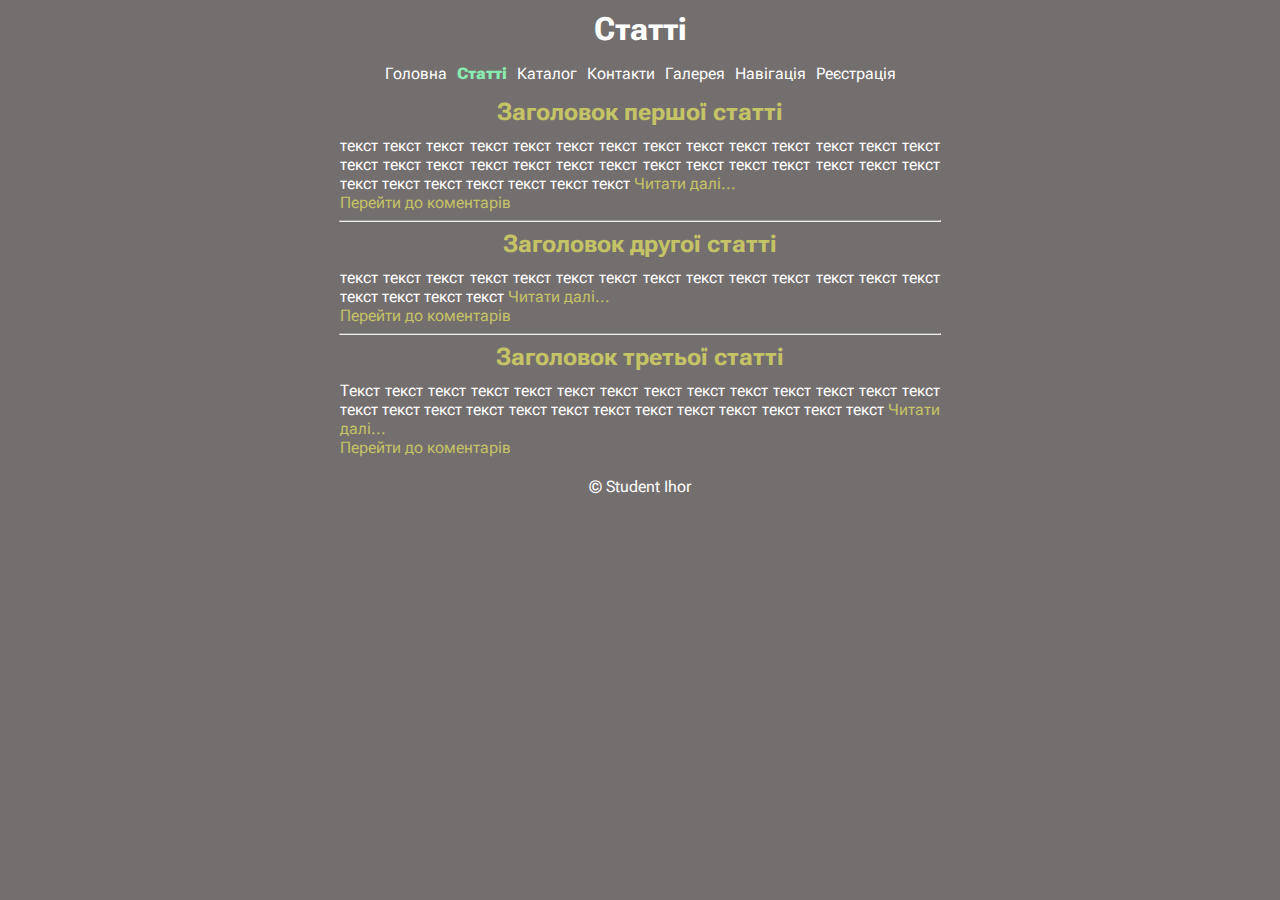
<file: pages/articles.html>
<!DOCTYPE html>
<html lang="en">

<head>
  <meta charset="UTF-8">
  <meta name="viewport" content="width=device-width, initial-scale=1.0">
  <link rel="stylesheet" href="../style/components/reset.css">
  <link rel="stylesheet" href="../style/components/font.css">
  <link rel="stylesheet" href="../style/components/header.css">
  <link rel="stylesheet" href="../style/components/footer.css">
  <link rel="stylesheet" href="../style/articles.css">
  <title>Статті</title>
</head>

<body>
  <div class="global">
    <header>
      <h1 class="headerTitle">Статті</h1>
      <nav class="headerNav">
        <ul class="headerList">
          <li class="headerListItem">
            <a class="headerListLink" href="../index.html">Головна</a>
          </li>
          <li class="headerListItem">
            <a class="headerListLink active" href="">Статті</a>
          </li>
          <li class="headerListItem">
            <a class="headerListLink" href="catalog.html">Каталог</a>
          </li>
          <li class="headerListItem">
            <a class="headerListLink" href="contacts.html">Контакти</a>
          </li>
          <li class="headerListItem">
            <a class="headerListLink" href="gallery.html">Галерея</a>
          </li>
          <li class="headerListItem">
            <a class="headerListLink" href="page-nav.html">Навігація</a>
          </li>
          <li class="headerListItem">
            <a class="headerListLink" href="registration.html">Реєстрація</a>
          </li>
        </ul>
      </nav>
    </header>

    <div class="articeles">
      <article>
        <h2 class="articleTitle"><a class="articleLink" href="articles/article1.html">Заголовок першої статті</a></h2>
        <p class="articleDescription"> текст текст текст текст текст текст текст текст текст текст текст текст текст текст текст текст текст текст текст текст текст текст текст текст текст текст текст текст текст текст текст текст текст текст текст<a href="articles/article1.html" class="articleLink"> Читати далі...</a></p>
        <a class="articleLink comment" href="articles/article1.html#comments">Перейти до коментарів</a>
      </article>
      <hr>
      <article>
        <h2 class="articleTitle"><a class="articleLink" href="articles/article2.html">Заголовок другої статті</a></h2>
        <p class="articleDescription"> текст текст текст текст текст текст текст текст текст текст текст текст текст текст текст текст текст текст<a href="articles/article2.html" class="articleLink"> Читати далі...</a></p>
        <a class="articleLink comment" href="articles/article2.html#comments">Перейти до коментарів</a>
      </article>
      <hr>
      <article>
        <h2 class="articleTitle"><a class="articleLink" href="articles/article3.html">Заголовок третьої статті</a></h2>
        <p class="articleDescription">Текст текст текст текст текст текст текст текст текст текст текст текст текст текст текст текст текст текст текст текст текст текст текст текст текст текст текст<a href="articles/article3.html" class="articleLink"> Читати далі...</a></p>
        <a class="articleLink comment" href="articles/article3.html#comments">Перейти до коментарів</a>
      </article>
    </div>

    <footer>
      <p class="footerCaption">&copy; Student Ihor</p>
    </footer>
  </div>
</body>
</html>
</file>
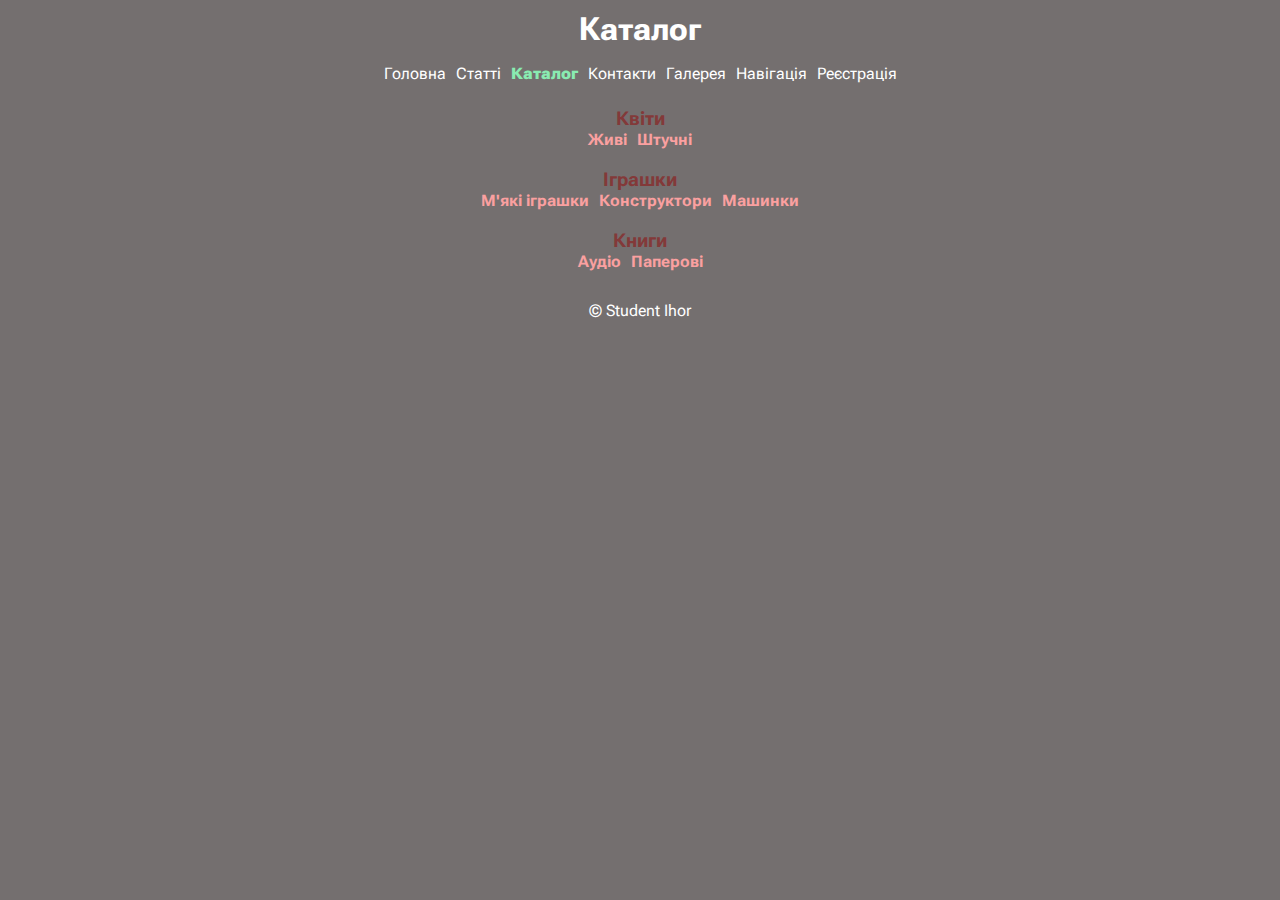
<file: pages/catalog.html>
<!DOCTYPE html>
<html lang="en">

<head>
  <meta charset="UTF-8">
  <meta name="viewport" content="width=device-width, initial-scale=1.0">
  <link rel="stylesheet" href="../style/components/reset.css">
  <link rel="stylesheet" href="../style/components/font.css">
  <link rel="stylesheet" href="../style/components/header.css">
  <link rel="stylesheet" href="../style/components/footer.css">
  <link rel="stylesheet" href="../style/catalog.css">
  <title>Каталог</title>
</head>

<body>
  <div class="global">
    <header>
      <h1 class="headerTitle">Каталог</h1>
      <nav class="headerNav">
        <ul class="headerList">
          <li class="headerListItem">
            <a class="headerListLink" href="../index.html">Головна</a>
          </li>
          <li class="headerListItem">
            <a class="headerListLink" href="articles.html">Статті</a>
          </li>
          <li class="headerListItem">
            <a class="headerListLink active" href="">Каталог</a>
          </li>
          <li class="headerListItem">
            <a class="headerListLink" href="contacts.html">Контакти</a>
          </li>
          <li class="headerListItem">
            <a class="headerListLink" href="gallery.html">Галерея</a>
          </li>
          <li class="headerListItem">
            <a class="headerListLink" href="page-nav.html">Навігація</a>
          </li>
          <li class="headerListItem">
            <a class="headerListLink" href="registration.html">Реєстрація</a>
          </li>
        </ul>
      </nav>
    </header>

    <div class="catalog">
      <ul class="catalogList">
        <li class="catalogItem">
          <h3 class="catalogTitle">Квіти</h3>
          <ul class="catalogListInner">
            <li class="catalogItemInner">
              <h4 class="catalogTitleInner">Живі</h4>
            </li>
            <li class="catalogItemInner">
              <h4 class="catalogTitleInner">Штучні</h4>
            </li>
          </ul>
        </li>

        <li class="catalogItem">
          <h3 class="catalogTitle">Іграшки</h3>
          <ul class="catalogListInner">
            <li class="catalogItemInner">
              <h4 class="catalogTitleInner">М'які іграшки</h4>
            </li>
            <li class="catalogItemInner">
              <h4 class="catalogTitleInner">Конструктори</h4>
            </li>
            <li class="catalogItemInner">
              <h4 class="catalogTitleInner">Машинки</h4>
            </li>
          </ul>
        </li>

        <li class="catalogItem">
          <h3 class="catalogTitle">Книги</h3>
          <ul class="catalogListInner">
            <li class="catalogItemInner">
              <h4 class="catalogTitleInner">Аудіо</h4>
            </li>
            <li class="catalogItemInner">
              <h4 class="catalogTitleInner">Паперові</h4>
            </li>
          </ul>
        </li>
      </ul>
    </div>

    <footer>
      <p class="footerCaption">&copy; Student Ihor</p>
    </footer>
  </div>
</body>
</html>
</file>
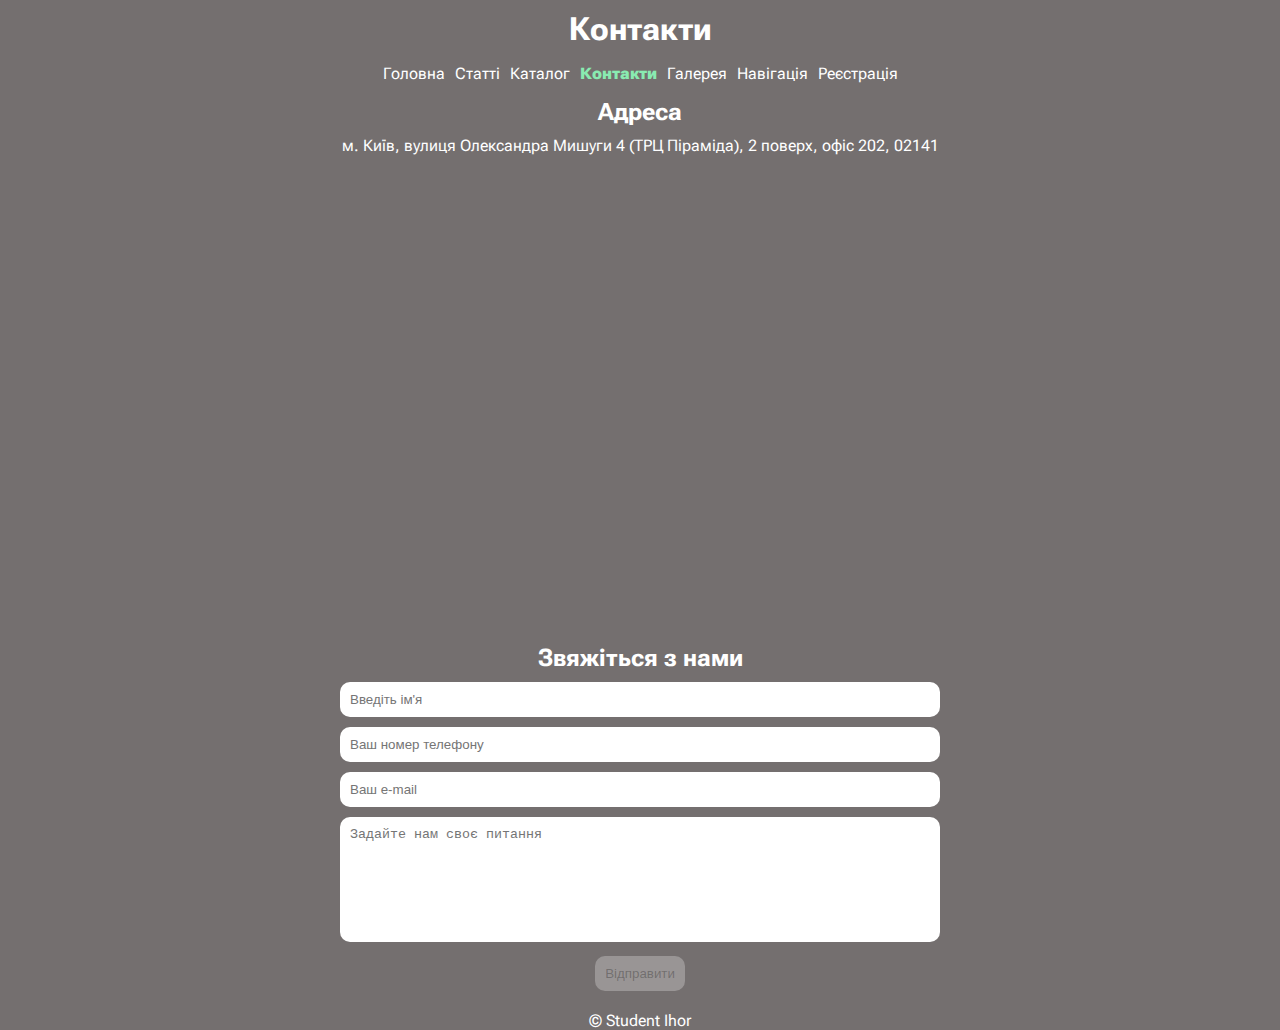
<file: pages/contacts.html>
<!DOCTYPE html>
<html lang="en">

<head>
  <meta charset="UTF-8">
  <meta name="viewport" content="width=device-width, initial-scale=1.0">
  <link rel="stylesheet" href="../style/components/reset.css">
  <link rel="stylesheet" href="../style/components/font.css">
  <link rel="stylesheet" href="../style/components/header.css">
  <link rel="stylesheet" href="../style/components/footer.css">
  <link rel="stylesheet" href="../style/contacts.css">
  <title>Контакти</title>
</head>

<body>
  <div class="global">
    <header>
      <h1 class="headerTitle">Контакти</h1>
      <nav class="headerNav">
        <ul class="headerList">
          <li class="headerListItem">
            <a class="headerListLink" href="../index.html">Головна</a>
          </li>
          <li class="headerListItem">
            <a class="headerListLink" href="articles.html">Статті</a>
          </li>
          <li class="headerListItem">
            <a class="headerListLink" href="catalog.html">Каталог</a>
          </li>
          <li class="headerListItem">
            <a class="headerListLink active" href="">Контакти</a>
          </li>
          <li class="headerListItem">
            <a class="headerListLink" href="gallery.html">Галерея</a>
          </li>
          <li class="headerListItem">
            <a class="headerListLink" href="page-nav.html">Навігація</a>
          </li>
          <li class="headerListItem">
            <a class="headerListLink" href="registration.html">Реєстрація</a>
          </li>
        </ul>
      </nav>
    </header>

    <div class="contacts">
      <section class="location">
        <h2 class="locationTitle">Адреса</h2>
        <p class="locationDescription">м. Київ, вулиця Олександра Мишуги 4 (ТРЦ Піраміда), 2 поверх, офіс 202, 02141</p>
        <iframe
          src="https://www.google.com/maps/embed?pb=!1m18!1m12!1m3!1d7769.246443395679!2d30.632721319077937!3d50.39950041113364!2m3!1f0!2f0!3f0!3m2!1i1024!2i768!4f13.1!3m3!1m2!1s0x40d4c4527c042015%3A0xddc6bd7ef0cb9e90!2z0KLQoNCmIFBpcmFtaWRh!5e0!3m2!1suk!2sua!4v1698176061712!5m2!1suk!2sua"
          width="600" height="450" style="border:0;" allowfullscreen="" loading="lazy" referrerpolicy="no-referrer-when-downgrade">
        </iframe>
      </section>

      <section class="contactForm">
        <h2 class="contactFormTitle">Звяжіться з нами</h2>
        <form action="https://tests.fomenko.top/echo/index.php" method="GET">
          <fieldset>
            <input class="field" autofocus id="name" name="name" placeholder="Введіть ім'я" type="text">
            <input class="field" id="phone" name="phone" placeholder="Ваш номер телефону" type="tel">
            <input class="field" id="email" name="email" placeholder="Ваш e-mail" type="email">
            <textarea class="field" cols="40" id="txt" name="question" placeholder="Задайте нам своє питання" rows="7"></textarea>
            <input class="submit" id="submit" type="submit" value="Відправити">
          </fieldset>
        </form>
      </section>
    </div>

    <footer>
      <p class="footerCaption">&copy; Student Ihor</p>
    </footer>

    <script src="../script/contacts.js"></script>
  </div>
</body>
</html>
</file>
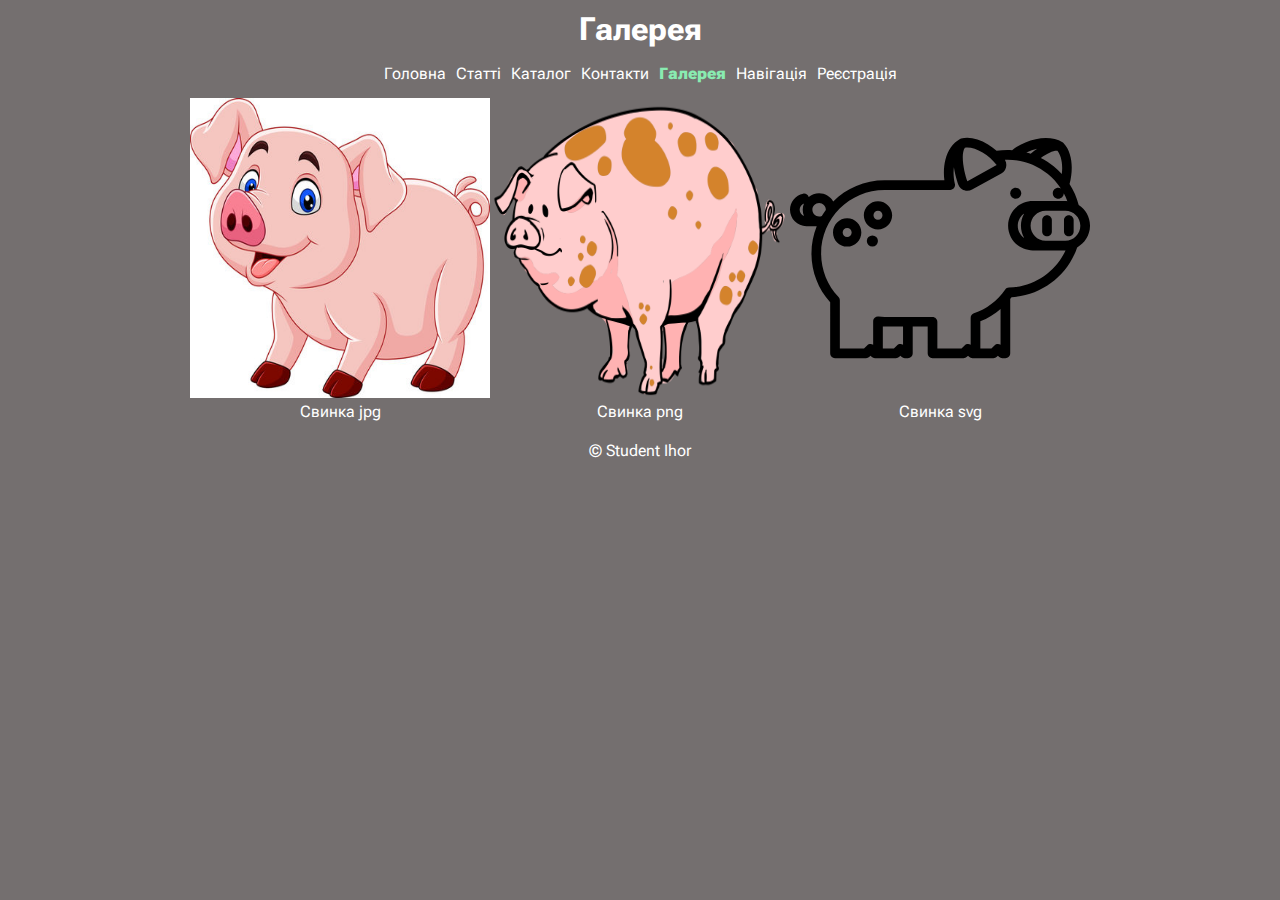
<file: pages/gallery.html>
<!DOCTYPE html>
<html lang="en">

<head>
  <meta charset="UTF-8">
  <meta name="viewport" content="width=device-width, initial-scale=1.0">
  <link rel="stylesheet" href="../style/components/reset.css">
  <link rel="stylesheet" href="../style/components/font.css">
  <link rel="stylesheet" href="../style/components/header.css">
  <link rel="stylesheet" href="../style/components/footer.css">
  <link rel="stylesheet" href="../style/gallery.css">
  <title>Галерея</title>
</head>

<body>
  <div class="global">
    <header>
      <h1 class="headerTitle">Галерея</h1>
      <nav class="headerNav">
        <ul class="headerList">
          <li class="headerListItem">
            <a class="headerListLink" href="../index.html">Головна</a>
          </li>
          <li class="headerListItem">
            <a class="headerListLink" href="articles.html">Статті</a>
          </li>
          <li class="headerListItem">
            <a class="headerListLink" href="catalog.html">Каталог</a>
          </li>
          <li class="headerListItem">
            <a class="headerListLink" href="contacts.html">Контакти</a>
          </li>
          <li class="headerListItem">
            <a class="headerListLink active" href="">Галерея</a>
          </li>
          <li class="headerListItem">
            <a class="headerListLink" href="page-nav.html">Навігація</a>
          </li>
          <li class="headerListItem">
            <a class="headerListLink" href="registration.html">Реєстрація</a>
          </li>
        </ul>
      </nav>
    </header>

    <div class="gallery">
      <figure>
        <a class="galleryLink" href="../assets/img/pig.jpg" target="_blank">
          <img class="galletyImg" src="../assets/img/pig.jpg" alt="Свинка jpg">
        </a>
        <figcaption>Свинка jpg</figcaption>
      </figure>

      <figure>
        <a class="galleryLink" href="../assets/img/pig.png" target="_blank">
          <img class="galletyImg" src="../assets/img/pig.png" alt="Свинка png">
        </a>
        <figcaption>Свинка png</figcaption>
      </figure>

      <figure>
        <a class="galleryLink" href="../assets/img/pig.svg" target="_blank">
          <img class="galletyImg" src="../assets/img/pig.svg" alt="Свинка svg">
        </a>
        <figcaption>Свинка svg</figcaption>
      </figure>
    </div>

    <footer>
      <p class="footerCaption">&copy; Student Ihor</p>
    </footer>
  </div>
</body>
</html>
</file>
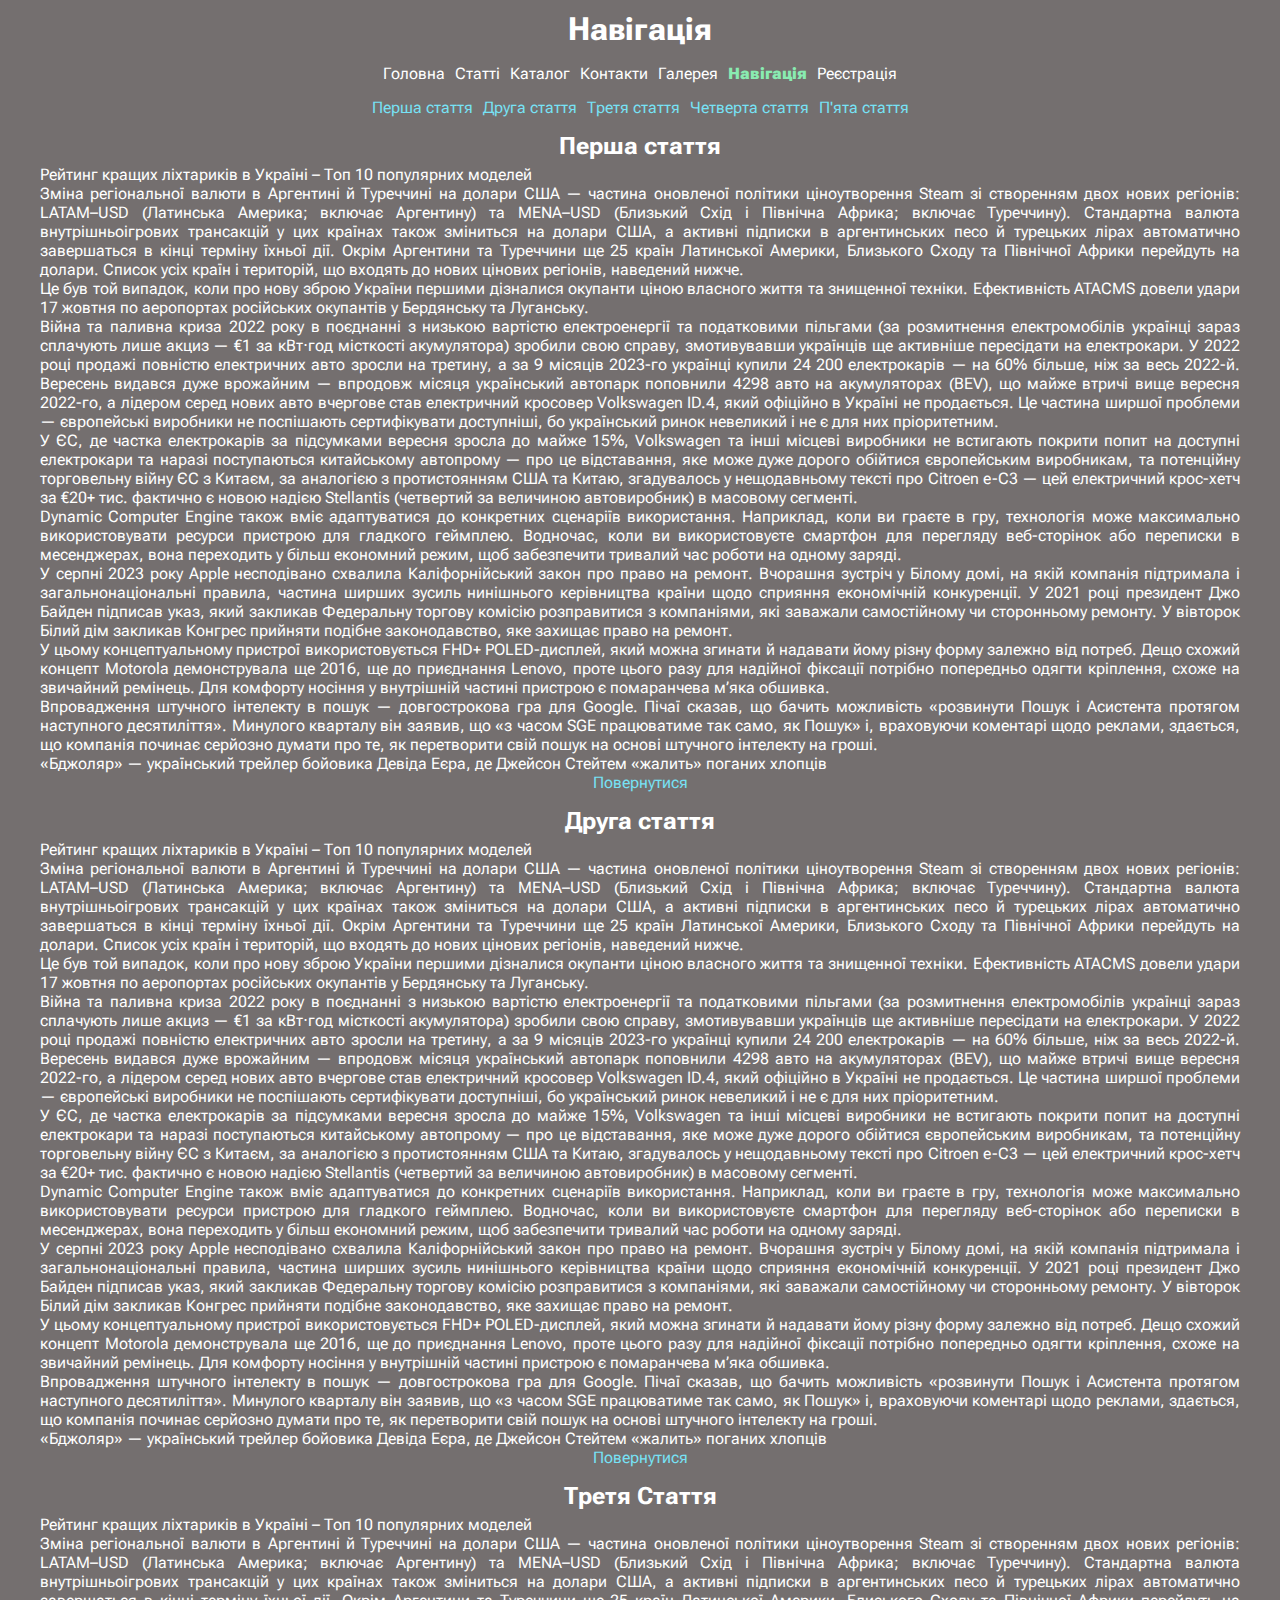
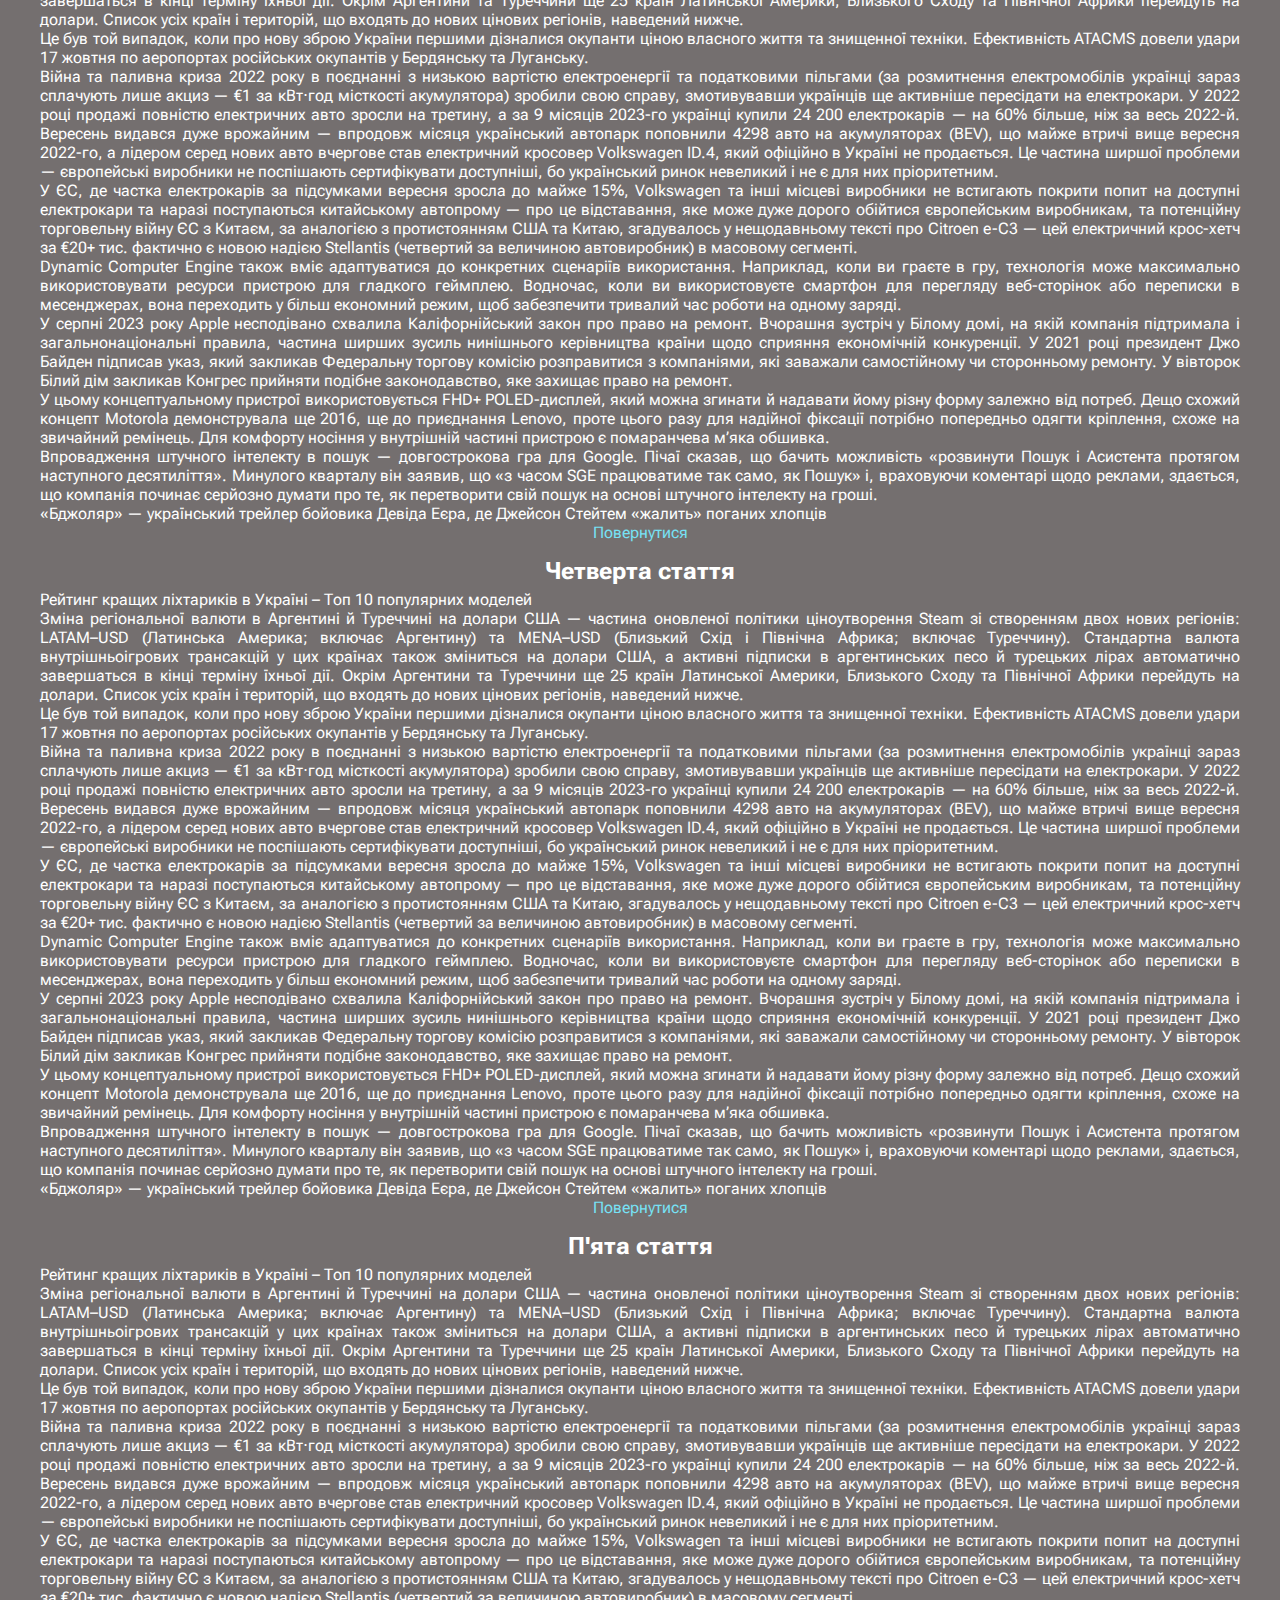
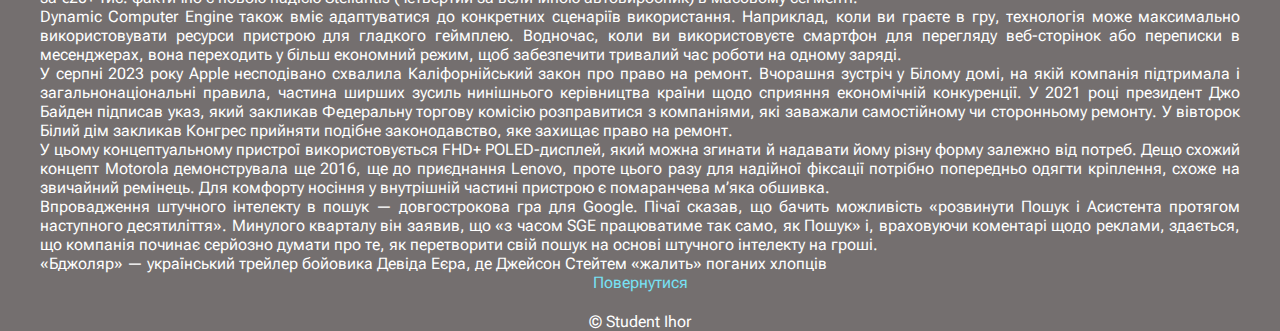
<file: pages/page-nav.html>
<!DOCTYPE html>
<html lang="uk">

<head>
  <meta charset="UTF-8">
  <meta name="viewport" content="width=device-width, initial-scale=1.0">
  <link rel="stylesheet" href="../style/components/reset.css">
  <link rel="stylesheet" href="../style/components/font.css">
  <link rel="stylesheet" href="../style/components/header.css">
  <link rel="stylesheet" href="../style/components/footer.css">
  <link rel="stylesheet" href="../style/page-nav.css">

  <title>Навігація</title>
</head>

<body>
  <div class="global">
    <header id="header">
      <h1 class="headerTitle">Навігація</h1>
      <nav class="headerNav">
        <ul class="headerList">
          <li class="headerListItem">
            <a class="headerListLink" href="../index.html">Головна</a>
          </li>
          <li class="headerListItem">
            <a class="headerListLink" href="articles.html">Статті</a>
          </li>
          <li class="headerListItem">
            <a class="headerListLink" href="catalog.html">Каталог</a>
          </li>
          <li class="headerListItem">
            <a class="headerListLink" href="contacts.html">Контакти</a>
          </li>
          <li class="headerListItem">
            <a class="headerListLink" href="gallery.html">Галерея</a>
          </li>
          <li class="headerListItem">
            <a class="headerListLink active" href="">Навігація</a>
          </li>
          <li class="headerListItem">
            <a class="headerListLink" href="registration.html">Реєстрація</a>
          </li>
        </ul>
      </nav>
    </header>

    <div class="navWrapper">
      <nav class="nav">
        <ul class="navList">
          <li class="navItem"><a href="#first" class="navLink">Перша стаття</a></li>
          <li class="navItem"><a href="#second" class="navLink">Друга стаття</a></li>
          <li class="navItem"><a href="#third" class="navLink">Третя стаття</a></li>
          <li class="navItem"><a href="#fourth" class="navLink">Четверта стаття</a></li>
          <li class="navItem"><a href="#fifth" class="navLink">П'ята стаття</a></li>
        </ul>
      </nav>

      <div class="text">
        <article>
          <h2 class="textTitle" id="first">Перша стаття</h2>
          <p class="textDescription">Рейтинг кращих ліхтариків в Україні – Топ 10 популярних моделей</p>
          <p class="textDescription">Зміна регіональної валюти в Аргентині й Туреччині на долари США — частина оновленої політики ціноутворення Steam зі створенням двох нових регіонів: LATAM–USD (Латинська Америка; включає Аргентину) та MENA–USD (Близький Схід і Північна Африка; включає Туреччину). Стандартна валюта внутрішньоігрових трансакцій у цих країнах також зміниться на долари США, а активні підписки в аргентинських песо й турецьких лірах автоматично завершаться в кінці терміну їхньої дії. Окрім Аргентини та Туреччини ще 25 країн Латинської Америки, Близького Сходу та Північної Африки перейдуть на долари. Список усіх країн і територій, що входять до нових цінових регіонів, наведений нижче.</p>
          <p class="textDescription">Це був той випадок, коли про нову зброю України першими дізналися окупанти ціною власного життя та знищенної техніки. Ефективність ATACMS довели удари 17 жовтня по аеропортах російських окупантів у Бердянську та Луганську.</p>
          <p class="textDescription">Війна та паливна криза 2022 року в поєднанні з низькою вартістю електроенергії та податковими пільгами (за розмитнення електромобілів українці зараз сплачують лише акциз — €1 за кВт⋅год місткості акумулятора) зробили свою справу, змотивувавши українців ще активніше пересідати на електрокари. У 2022 році продажі повністю електричних авто зросли на третину, а за 9 місяців 2023-го українці купили 24 200 електрокарів — на 60% більше, ніж за весь 2022-й. Вересень видався дуже врожайним — впродовж місяця український автопарк поповнили 4298 авто на акумуляторах (BEV), що майже втричі вище вересня 2022-го, а лідером серед нових авто вчергове став електричний кросовер Volkswagen ID.4, який офіційно в Україні не продається. Це частина ширшої проблеми — європейські виробники не поспішають сертифікувати доступніші, бо український ринок невеликий і не є для них пріоритетним.</p>
          <p class="textDescription">У ЄС, де частка електрокарів за підсумками вересня зросла до майже 15%, Volkswagen та інші місцеві виробники не встигають покрити попит на доступні електрокари та наразі поступаються китайському автопрому — про це відставання, яке може дуже дорого обійтися європейським виробникам, та потенційну торговельну війну ЄС з Китаєм, за аналогією з протистоянням США та Китаю, згадувалось у нещодавньому тексті про Citroen e-C3 — цей електричний крос-хетч за €20+ тис. фактично є новою надією Stellantis (четвертий за величиною автовиробник) в масовому сегменті.</p>
          <p class="textDescription">Dynamic Computer Engine також вміє адаптуватися до конкретних сценаріїв використання. Наприклад, коли ви граєте в гру, технологія може максимально використовувати ресурси пристрою для гладкого геймплею. Водночас, коли ви використовуєте смартфон для перегляду веб-сторінок або переписки в месенджерах, вона переходить у більш економний режим, щоб забезпечити тривалий час роботи на одному заряді.</p>
          <p class="textDescription">У серпні 2023 року Apple несподівано схвалила Каліфорнійський закон про право на ремонт. Вчорашня зустріч у Білому домі, на якій компанія підтримала і загальнонаціональні правила, частина ширших зусиль нинішнього керівництва країни щодо сприяння економічній конкуренції. У 2021 році президент Джо Байден підписав указ, який закликав Федеральну торгову комісію розправитися з компаніями, які заважали самостійному чи сторонньому ремонту. У вівторок Білий дім закликав Конгрес прийняти подібне законодавство, яке захищає право на ремонт.</p>
          <p class="textDescription">У цьому концептуальному пристрої використовується FHD+ POLED-дисплей, який можна згинати й надавати йому різну форму залежно від потреб. Дещо схожий концепт Motorola демонструвала ще 2016, ще до приєднання Lenovo, проте цього разу для надійної фіксації потрібно попередньо одягти кріплення, схоже на звичайний ремінець. Для комфорту носіння у внутрішній частині пристрою є помаранчева м’яка обшивка.</p>
          <p class="textDescription">Впровадження штучного інтелекту в пошук — довгострокова гра для Google. Пічаї сказав, що бачить можливість «розвинути Пошук і Асистента протягом наступного десятиліття». Минулого кварталу він заявив, що «з часом SGE працюватиме так само, як Пошук» і, враховуючи коментарі щодо реклами, здається, що компанія починає серйозно думати про те, як перетворити свій пошук на основі штучного інтелекту на гроші.</p>
          <p class="textDescription">«Бджоляр» — український трейлер бойовика Девіда Еєра, де Джейсон Стейтем «жалить» поганих хлопців</p>
          <a href="#header" class="textLink">Повернутися</a>
        </article>

        <article>
          <h2 class="textTitle" id="second">Друга стаття</h2>
          <p class="textDescription">Рейтинг кращих ліхтариків в Україні – Топ 10 популярних моделей</p>
          <p class="textDescription">Зміна регіональної валюти в Аргентині й Туреччині на долари США — частина оновленої політики ціноутворення Steam зі створенням двох нових регіонів: LATAM–USD (Латинська Америка; включає Аргентину) та MENA–USD (Близький Схід і Північна Африка; включає Туреччину). Стандартна валюта внутрішньоігрових трансакцій у цих країнах також зміниться на долари США, а активні підписки в аргентинських песо й турецьких лірах автоматично завершаться в кінці терміну їхньої дії. Окрім Аргентини та Туреччини ще 25 країн Латинської Америки, Близького Сходу та Північної Африки перейдуть на долари. Список усіх країн і територій, що входять до нових цінових регіонів, наведений нижче.</p>
          <p class="textDescription">Це був той випадок, коли про нову зброю України першими дізналися окупанти ціною власного життя та знищенної техніки. Ефективність ATACMS довели удари 17 жовтня по аеропортах російських окупантів у Бердянську та Луганську.</p>
          <p class="textDescription">Війна та паливна криза 2022 року в поєднанні з низькою вартістю електроенергії та податковими пільгами (за розмитнення електромобілів українці зараз сплачують лише акциз — €1 за кВт⋅год місткості акумулятора) зробили свою справу, змотивувавши українців ще активніше пересідати на електрокари. У 2022 році продажі повністю електричних авто зросли на третину, а за 9 місяців 2023-го українці купили 24 200 електрокарів — на 60% більше, ніж за весь 2022-й. Вересень видався дуже врожайним — впродовж місяця український автопарк поповнили 4298 авто на акумуляторах (BEV), що майже втричі вище вересня 2022-го, а лідером серед нових авто вчергове став електричний кросовер Volkswagen ID.4, який офіційно в Україні не продається. Це частина ширшої проблеми — європейські виробники не поспішають сертифікувати доступніші, бо український ринок невеликий і не є для них пріоритетним.</p>
          <p class="textDescription">У ЄС, де частка електрокарів за підсумками вересня зросла до майже 15%, Volkswagen та інші місцеві виробники не встигають покрити попит на доступні електрокари та наразі поступаються китайському автопрому — про це відставання, яке може дуже дорого обійтися європейським виробникам, та потенційну торговельну війну ЄС з Китаєм, за аналогією з протистоянням США та Китаю, згадувалось у нещодавньому тексті про Citroen e-C3 — цей електричний крос-хетч за €20+ тис. фактично є новою надією Stellantis (четвертий за величиною автовиробник) в масовому сегменті.</p>
          <p class="textDescription">Dynamic Computer Engine також вміє адаптуватися до конкретних сценаріїв використання. Наприклад, коли ви граєте в гру, технологія може максимально використовувати ресурси пристрою для гладкого геймплею. Водночас, коли ви використовуєте смартфон для перегляду веб-сторінок або переписки в месенджерах, вона переходить у більш економний режим, щоб забезпечити тривалий час роботи на одному заряді.</p>
          <p class="textDescription">У серпні 2023 року Apple несподівано схвалила Каліфорнійський закон про право на ремонт. Вчорашня зустріч у Білому домі, на якій компанія підтримала і загальнонаціональні правила, частина ширших зусиль нинішнього керівництва країни щодо сприяння економічній конкуренції. У 2021 році президент Джо Байден підписав указ, який закликав Федеральну торгову комісію розправитися з компаніями, які заважали самостійному чи сторонньому ремонту. У вівторок Білий дім закликав Конгрес прийняти подібне законодавство, яке захищає право на ремонт.</p>
          <p class="textDescription">У цьому концептуальному пристрої використовується FHD+ POLED-дисплей, який можна згинати й надавати йому різну форму залежно від потреб. Дещо схожий концепт Motorola демонструвала ще 2016, ще до приєднання Lenovo, проте цього разу для надійної фіксації потрібно попередньо одягти кріплення, схоже на звичайний ремінець. Для комфорту носіння у внутрішній частині пристрою є помаранчева м’яка обшивка.</p>
          <p class="textDescription">Впровадження штучного інтелекту в пошук — довгострокова гра для Google. Пічаї сказав, що бачить можливість «розвинути Пошук і Асистента протягом наступного десятиліття». Минулого кварталу він заявив, що «з часом SGE працюватиме так само, як Пошук» і, враховуючи коментарі щодо реклами, здається, що компанія починає серйозно думати про те, як перетворити свій пошук на основі штучного інтелекту на гроші.</p>
          <p class="textDescription">«Бджоляр» — український трейлер бойовика Девіда Еєра, де Джейсон Стейтем «жалить» поганих хлопців</p>
          <a href="#header" class="textLink">Повернутися</a>
        </article>

        <article>
          <h2 class="textTitle" id="third">Третя Стаття</h2>
          <p class="textDescription">Рейтинг кращих ліхтариків в Україні – Топ 10 популярних моделей</p>
          <p class="textDescription">Зміна регіональної валюти в Аргентині й Туреччині на долари США — частина оновленої політики ціноутворення Steam зі створенням двох нових регіонів: LATAM–USD (Латинська Америка; включає Аргентину) та MENA–USD (Близький Схід і Північна Африка; включає Туреччину). Стандартна валюта внутрішньоігрових трансакцій у цих країнах також зміниться на долари США, а активні підписки в аргентинських песо й турецьких лірах автоматично завершаться в кінці терміну їхньої дії. Окрім Аргентини та Туреччини ще 25 країн Латинської Америки, Близького Сходу та Північної Африки перейдуть на долари. Список усіх країн і територій, що входять до нових цінових регіонів, наведений нижче.</p>
          <p class="textDescription">Це був той випадок, коли про нову зброю України першими дізналися окупанти ціною власного життя та знищенної техніки. Ефективність ATACMS довели удари 17 жовтня по аеропортах російських окупантів у Бердянську та Луганську.</p>
          <p class="textDescription">Війна та паливна криза 2022 року в поєднанні з низькою вартістю електроенергії та податковими пільгами (за розмитнення електромобілів українці зараз сплачують лише акциз — €1 за кВт⋅год місткості акумулятора) зробили свою справу, змотивувавши українців ще активніше пересідати на електрокари. У 2022 році продажі повністю електричних авто зросли на третину, а за 9 місяців 2023-го українці купили 24 200 електрокарів — на 60% більше, ніж за весь 2022-й. Вересень видався дуже врожайним — впродовж місяця український автопарк поповнили 4298 авто на акумуляторах (BEV), що майже втричі вище вересня 2022-го, а лідером серед нових авто вчергове став електричний кросовер Volkswagen ID.4, який офіційно в Україні не продається. Це частина ширшої проблеми — європейські виробники не поспішають сертифікувати доступніші, бо український ринок невеликий і не є для них пріоритетним.</p>
          <p class="textDescription">У ЄС, де частка електрокарів за підсумками вересня зросла до майже 15%, Volkswagen та інші місцеві виробники не встигають покрити попит на доступні електрокари та наразі поступаються китайському автопрому — про це відставання, яке може дуже дорого обійтися європейським виробникам, та потенційну торговельну війну ЄС з Китаєм, за аналогією з протистоянням США та Китаю, згадувалось у нещодавньому тексті про Citroen e-C3 — цей електричний крос-хетч за €20+ тис. фактично є новою надією Stellantis (четвертий за величиною автовиробник) в масовому сегменті.</p>
          <p class="textDescription">Dynamic Computer Engine також вміє адаптуватися до конкретних сценаріїв використання. Наприклад, коли ви граєте в гру, технологія може максимально використовувати ресурси пристрою для гладкого геймплею. Водночас, коли ви використовуєте смартфон для перегляду веб-сторінок або переписки в месенджерах, вона переходить у більш економний режим, щоб забезпечити тривалий час роботи на одному заряді.</p>
          <p class="textDescription">У серпні 2023 року Apple несподівано схвалила Каліфорнійський закон про право на ремонт. Вчорашня зустріч у Білому домі, на якій компанія підтримала і загальнонаціональні правила, частина ширших зусиль нинішнього керівництва країни щодо сприяння економічній конкуренції. У 2021 році президент Джо Байден підписав указ, який закликав Федеральну торгову комісію розправитися з компаніями, які заважали самостійному чи сторонньому ремонту. У вівторок Білий дім закликав Конгрес прийняти подібне законодавство, яке захищає право на ремонт.</p>
          <p class="textDescription">У цьому концептуальному пристрої використовується FHD+ POLED-дисплей, який можна згинати й надавати йому різну форму залежно від потреб. Дещо схожий концепт Motorola демонструвала ще 2016, ще до приєднання Lenovo, проте цього разу для надійної фіксації потрібно попередньо одягти кріплення, схоже на звичайний ремінець. Для комфорту носіння у внутрішній частині пристрою є помаранчева м’яка обшивка.</p>
          <p class="textDescription">Впровадження штучного інтелекту в пошук — довгострокова гра для Google. Пічаї сказав, що бачить можливість «розвинути Пошук і Асистента протягом наступного десятиліття». Минулого кварталу він заявив, що «з часом SGE працюватиме так само, як Пошук» і, враховуючи коментарі щодо реклами, здається, що компанія починає серйозно думати про те, як перетворити свій пошук на основі штучного інтелекту на гроші.</p>
          <p class="textDescription">«Бджоляр» — український трейлер бойовика Девіда Еєра, де Джейсон Стейтем «жалить» поганих хлопців</p>
          <a href="#header" class="textLink">Повернутися</a>
        </article>

        <article>
          <h2 class="textTitle" id="fourth">Четверта стаття</h2>
          <p class="textDescription">Рейтинг кращих ліхтариків в Україні – Топ 10 популярних моделей</p>
          <p class="textDescription">Зміна регіональної валюти в Аргентині й Туреччині на долари США — частина оновленої політики ціноутворення Steam зі створенням двох нових регіонів: LATAM–USD (Латинська Америка; включає Аргентину) та MENA–USD (Близький Схід і Північна Африка; включає Туреччину). Стандартна валюта внутрішньоігрових трансакцій у цих країнах також зміниться на долари США, а активні підписки в аргентинських песо й турецьких лірах автоматично завершаться в кінці терміну їхньої дії. Окрім Аргентини та Туреччини ще 25 країн Латинської Америки, Близького Сходу та Північної Африки перейдуть на долари. Список усіх країн і територій, що входять до нових цінових регіонів, наведений нижче.</p>
          <p class="textDescription">Це був той випадок, коли про нову зброю України першими дізналися окупанти ціною власного життя та знищенної техніки. Ефективність ATACMS довели удари 17 жовтня по аеропортах російських окупантів у Бердянську та Луганську.</p>
          <p class="textDescription">Війна та паливна криза 2022 року в поєднанні з низькою вартістю електроенергії та податковими пільгами (за розмитнення електромобілів українці зараз сплачують лише акциз — €1 за кВт⋅год місткості акумулятора) зробили свою справу, змотивувавши українців ще активніше пересідати на електрокари. У 2022 році продажі повністю електричних авто зросли на третину, а за 9 місяців 2023-го українці купили 24 200 електрокарів — на 60% більше, ніж за весь 2022-й. Вересень видався дуже врожайним — впродовж місяця український автопарк поповнили 4298 авто на акумуляторах (BEV), що майже втричі вище вересня 2022-го, а лідером серед нових авто вчергове став електричний кросовер Volkswagen ID.4, який офіційно в Україні не продається. Це частина ширшої проблеми — європейські виробники не поспішають сертифікувати доступніші, бо український ринок невеликий і не є для них пріоритетним.</p>
          <p class="textDescription">У ЄС, де частка електрокарів за підсумками вересня зросла до майже 15%, Volkswagen та інші місцеві виробники не встигають покрити попит на доступні електрокари та наразі поступаються китайському автопрому — про це відставання, яке може дуже дорого обійтися європейським виробникам, та потенційну торговельну війну ЄС з Китаєм, за аналогією з протистоянням США та Китаю, згадувалось у нещодавньому тексті про Citroen e-C3 — цей електричний крос-хетч за €20+ тис. фактично є новою надією Stellantis (четвертий за величиною автовиробник) в масовому сегменті.</p>
          <p class="textDescription">Dynamic Computer Engine також вміє адаптуватися до конкретних сценаріїв використання. Наприклад, коли ви граєте в гру, технологія може максимально використовувати ресурси пристрою для гладкого геймплею. Водночас, коли ви використовуєте смартфон для перегляду веб-сторінок або переписки в месенджерах, вона переходить у більш економний режим, щоб забезпечити тривалий час роботи на одному заряді.</p>
          <p class="textDescription">У серпні 2023 року Apple несподівано схвалила Каліфорнійський закон про право на ремонт. Вчорашня зустріч у Білому домі, на якій компанія підтримала і загальнонаціональні правила, частина ширших зусиль нинішнього керівництва країни щодо сприяння економічній конкуренції. У 2021 році президент Джо Байден підписав указ, який закликав Федеральну торгову комісію розправитися з компаніями, які заважали самостійному чи сторонньому ремонту. У вівторок Білий дім закликав Конгрес прийняти подібне законодавство, яке захищає право на ремонт.</p>
          <p class="textDescription">У цьому концептуальному пристрої використовується FHD+ POLED-дисплей, який можна згинати й надавати йому різну форму залежно від потреб. Дещо схожий концепт Motorola демонструвала ще 2016, ще до приєднання Lenovo, проте цього разу для надійної фіксації потрібно попередньо одягти кріплення, схоже на звичайний ремінець. Для комфорту носіння у внутрішній частині пристрою є помаранчева м’яка обшивка.</p>
          <p class="textDescription">Впровадження штучного інтелекту в пошук — довгострокова гра для Google. Пічаї сказав, що бачить можливість «розвинути Пошук і Асистента протягом наступного десятиліття». Минулого кварталу він заявив, що «з часом SGE працюватиме так само, як Пошук» і, враховуючи коментарі щодо реклами, здається, що компанія починає серйозно думати про те, як перетворити свій пошук на основі штучного інтелекту на гроші.</p>
          <p class="textDescription">«Бджоляр» — український трейлер бойовика Девіда Еєра, де Джейсон Стейтем «жалить» поганих хлопців</p>
          <a href="#header" class="textLink">Повернутися</a>
        </article>

        <article>
          <h2 class="textTitle" id="fifth">П'ята стаття</h2>
          <p class="textDescription">Рейтинг кращих ліхтариків в Україні – Топ 10 популярних моделей</p>
          <p class="textDescription">Зміна регіональної валюти в Аргентині й Туреччині на долари США — частина оновленої політики ціноутворення Steam зі створенням двох нових регіонів: LATAM–USD (Латинська Америка; включає Аргентину) та MENA–USD (Близький Схід і Північна Африка; включає Туреччину). Стандартна валюта внутрішньоігрових трансакцій у цих країнах також зміниться на долари США, а активні підписки в аргентинських песо й турецьких лірах автоматично завершаться в кінці терміну їхньої дії. Окрім Аргентини та Туреччини ще 25 країн Латинської Америки, Близького Сходу та Північної Африки перейдуть на долари. Список усіх країн і територій, що входять до нових цінових регіонів, наведений нижче.</p>
          <p class="textDescription">Це був той випадок, коли про нову зброю України першими дізналися окупанти ціною власного життя та знищенної техніки. Ефективність ATACMS довели удари 17 жовтня по аеропортах російських окупантів у Бердянську та Луганську.</p>
          <p class="textDescription">Війна та паливна криза 2022 року в поєднанні з низькою вартістю електроенергії та податковими пільгами (за розмитнення електромобілів українці зараз сплачують лише акциз — €1 за кВт⋅год місткості акумулятора) зробили свою справу, змотивувавши українців ще активніше пересідати на електрокари. У 2022 році продажі повністю електричних авто зросли на третину, а за 9 місяців 2023-го українці купили 24 200 електрокарів — на 60% більше, ніж за весь 2022-й. Вересень видався дуже врожайним — впродовж місяця український автопарк поповнили 4298 авто на акумуляторах (BEV), що майже втричі вище вересня 2022-го, а лідером серед нових авто вчергове став електричний кросовер Volkswagen ID.4, який офіційно в Україні не продається. Це частина ширшої проблеми — європейські виробники не поспішають сертифікувати доступніші, бо український ринок невеликий і не є для них пріоритетним.</p>
          <p class="textDescription">У ЄС, де частка електрокарів за підсумками вересня зросла до майже 15%, Volkswagen та інші місцеві виробники не встигають покрити попит на доступні електрокари та наразі поступаються китайському автопрому — про це відставання, яке може дуже дорого обійтися європейським виробникам, та потенційну торговельну війну ЄС з Китаєм, за аналогією з протистоянням США та Китаю, згадувалось у нещодавньому тексті про Citroen e-C3 — цей електричний крос-хетч за €20+ тис. фактично є новою надією Stellantis (четвертий за величиною автовиробник) в масовому сегменті.</p>
          <p class="textDescription">Dynamic Computer Engine також вміє адаптуватися до конкретних сценаріїв використання. Наприклад, коли ви граєте в гру, технологія може максимально використовувати ресурси пристрою для гладкого геймплею. Водночас, коли ви використовуєте смартфон для перегляду веб-сторінок або переписки в месенджерах, вона переходить у більш економний режим, щоб забезпечити тривалий час роботи на одному заряді.</p>
          <p class="textDescription">У серпні 2023 року Apple несподівано схвалила Каліфорнійський закон про право на ремонт. Вчорашня зустріч у Білому домі, на якій компанія підтримала і загальнонаціональні правила, частина ширших зусиль нинішнього керівництва країни щодо сприяння економічній конкуренції. У 2021 році президент Джо Байден підписав указ, який закликав Федеральну торгову комісію розправитися з компаніями, які заважали самостійному чи сторонньому ремонту. У вівторок Білий дім закликав Конгрес прийняти подібне законодавство, яке захищає право на ремонт.</p>
          <p class="textDescription">У цьому концептуальному пристрої використовується FHD+ POLED-дисплей, який можна згинати й надавати йому різну форму залежно від потреб. Дещо схожий концепт Motorola демонструвала ще 2016, ще до приєднання Lenovo, проте цього разу для надійної фіксації потрібно попередньо одягти кріплення, схоже на звичайний ремінець. Для комфорту носіння у внутрішній частині пристрою є помаранчева м’яка обшивка.</p>
          <p class="textDescription">Впровадження штучного інтелекту в пошук — довгострокова гра для Google. Пічаї сказав, що бачить можливість «розвинути Пошук і Асистента протягом наступного десятиліття». Минулого кварталу він заявив, що «з часом SGE працюватиме так само, як Пошук» і, враховуючи коментарі щодо реклами, здається, що компанія починає серйозно думати про те, як перетворити свій пошук на основі штучного інтелекту на гроші.</p>
          <p class="textDescription">«Бджоляр» — український трейлер бойовика Девіда Еєра, де Джейсон Стейтем «жалить» поганих хлопців</p>
          <a href="#header" class="textLink">Повернутися</a>
        </article>
      </div>
    </div>

    <footer>
      <p class="footerCaption">&copy; Student Ihor</p>
    </footer>
  </div>
</body>
</html>
</file>
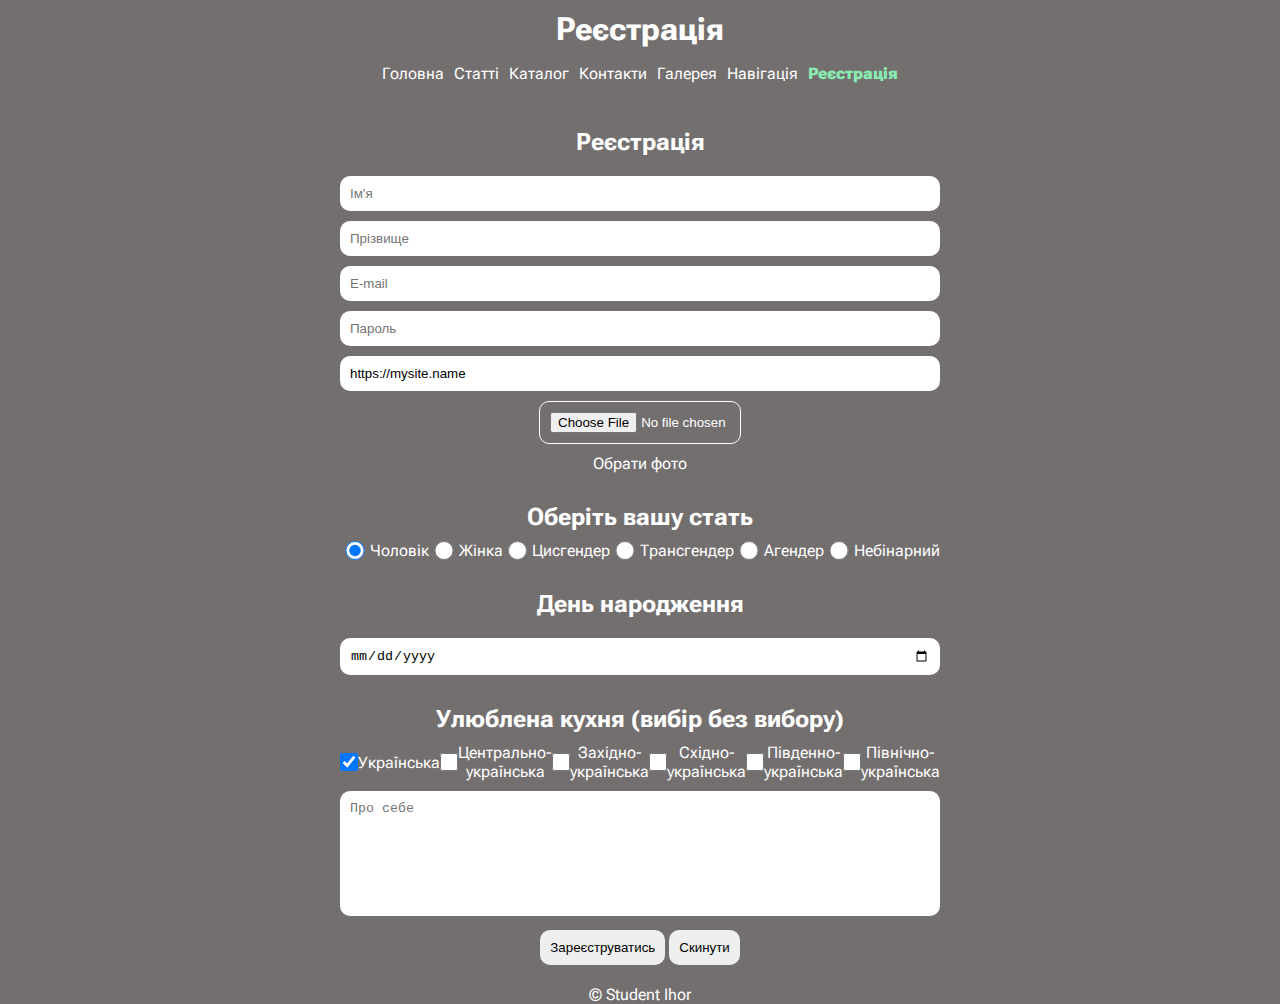
<file: pages/registration.html>
<!DOCTYPE html>
<html lang="en">

<head>
  <meta charset="UTF-8">
  <meta name="viewport" content="width=device-width, initial-scale=1.0">
  <link rel="stylesheet" href="../style/components/reset.css">
  <link rel="stylesheet" href="../style/components/font.css">
  <link rel="stylesheet" href="../style/components/header.css">
  <link rel="stylesheet" href="../style/components/footer.css">
  <link rel="stylesheet" href="../style/registration.css">
  <title>Реєстрація</title>
</head>

<body>
  <div class="global">
    <header>
      <h1 class="headerTitle">Реєстрація</h1>
      <nav class="headerNav">
        <ul class="headerList">
          <li class="headerListItem">
            <a class="headerListLink" href="../index.html">Головна</a>
          </li>
          <li class="headerListItem">
            <a class="headerListLink" href="articles.html">Статті</a>
          </li>
          <li class="headerListItem">
            <a class="headerListLink" href="catalog.html">Каталог</a>
          </li>
          <li class="headerListItem">
            <a class="headerListLink" href="contacts.html">Контакти</a>
          </li>
          <li class="headerListItem">
            <a class="headerListLink" href="gallery.html">Галерея</a>
          </li>
          <li class="headerListItem">
            <a class="headerListLink" href="page-nav.html">Навігація</a>
          </li>
          <li class="headerListItem">
            <a class="headerListLink active" href="">Реєстрація</a>
          </li>
        </ul>
      </nav>
    </header>

    <section class="contactForm">
      <h2 class="contactFormTitle">Реєстрація</h2>
      <form action="https://tests.fomenko.top/echo/index.php" method="GET">
        <fieldset>
          <input class="field" id="name" name="name" placeholder="Ім'я" type="text" required>
          <input class="field" id="surname" name="surname" placeholder="Прізвище" type="text" required>
          <input class="field" id="email" name="email" placeholder="E-mail" type="email" required>
          <input class="field" id="password" name="password" placeholder="Пароль" type="password" required>
          <input class="field" id="website" name="website" placeholder="Сайт" value="https://mysite.name" type="url" required>

          <input class="field" id="image" name="image" accept="image/*" type="file" required>
          <label class="imgSelect" for="image">Обрати фото</label>
        </fieldset>

        <fieldset>
          <h2 class="contactFormTitle">Оберіть вашу стать</h2>
          <div class="gender">
            <input class="field genderSelect" id="genderMale" name="gender" type="radio" value="Чоловік" checked>
            <label class="labelGender" for="genderMale">Чоловік</label>

            <input class="field genderSelect" id="genderFemale" name="gender" type="radio" value="Жінка">
            <label class="labelGender" for="genderFemale">Жінка</label>

            <input class="field genderSelect" id="genderCisgander" name="gender" type="radio" value="Цисгендер">
            <label class="labelGender" for="genderCisgander">Цисгендер</label>

            <input class="field genderSelect" id="genderTransgender" name="gender" type="radio" value="Трансгендер">
            <label class="labelGender" for="genderTransgender">Трансгендер</label>

            <input class="field genderSelect" id="genderAgender" name="gender" type="radio" value="Агендер">
            <label class="labelGender" for="genderAgender">Агендер</label>

            <input class="field genderSelect" id="genderNobinary" name="gender" type="radio" value="Небінарний">
            <label class="labelGender" for="genderNobinary">Небінарний</label>
          </div>
        </fieldset>

        <fieldset>
          <h2 class="contactFormTitle">День народження</h2>
          <input class="field" id="birthday" name="birthday" type="date" required>
        </fieldset>

        <fieldset>
          <h2 class="contactFormTitle">Улюблена кухня (вибір без вибору)</h2>
          <div class="kitchen">
            <input class="field kitchenSelect" checked id="ukrainian" name="kitchen" type="checkbox" value="ukrainian" required>
            <label class="labelKitchen" for="ukrainian">Українська</label>

            <input class="field kitchenSelect" id="middle-ukrainian" name="kitchen" type="checkbox" value="middle-ukrainian">
            <label class="labelKitchen" for="middle-ukrainian">Центрально-українська</label>

            <input class="field kitchenSelect" id="west-ukrainian" name="kitchen" type="checkbox" value="west-ukrainian">
            <label class="labelKitchen" for="west-ukrainian">Західно-українська</label>

            <input class="field kitchenSelect" id="east-ukrainian" name="kitchen" type="checkbox" value="east-ukrainian">
            <label class="labelKitchen" for="east-ukrainian">Східно-українська</label>

            <input class="field kitchenSelect" id="south-ukrainian" name="kitchen" type="checkbox" value="south-ukrainian">
            <label class="labelKitchen" for="south-ukrainian">Південно-українська</label>

            <input class="field kitchenSelect" id="north-ukrainian" name="kitchen" type="checkbox" value="north-ukrainian">
            <label class="labelKitchen" for="north-ukrainian">Північно-українська</label>
          </div>
        </fieldset>

        <fieldset>
          <textarea class="field" cols="40" id="question" name="question" placeholder="Про себе" rows="7" required></textarea>
          <input class="submit" id="submit" type="submit" value="Зареєструватись">
          <input class="reset" id="reset" type="reset" value="Скинути">
        </fieldset>
      </form>
    </section>

    <footer>
      <p class="footerCaption">&copy; Student Ihor</p>
    </footer>
  </div>
</body>
</html>
</file>
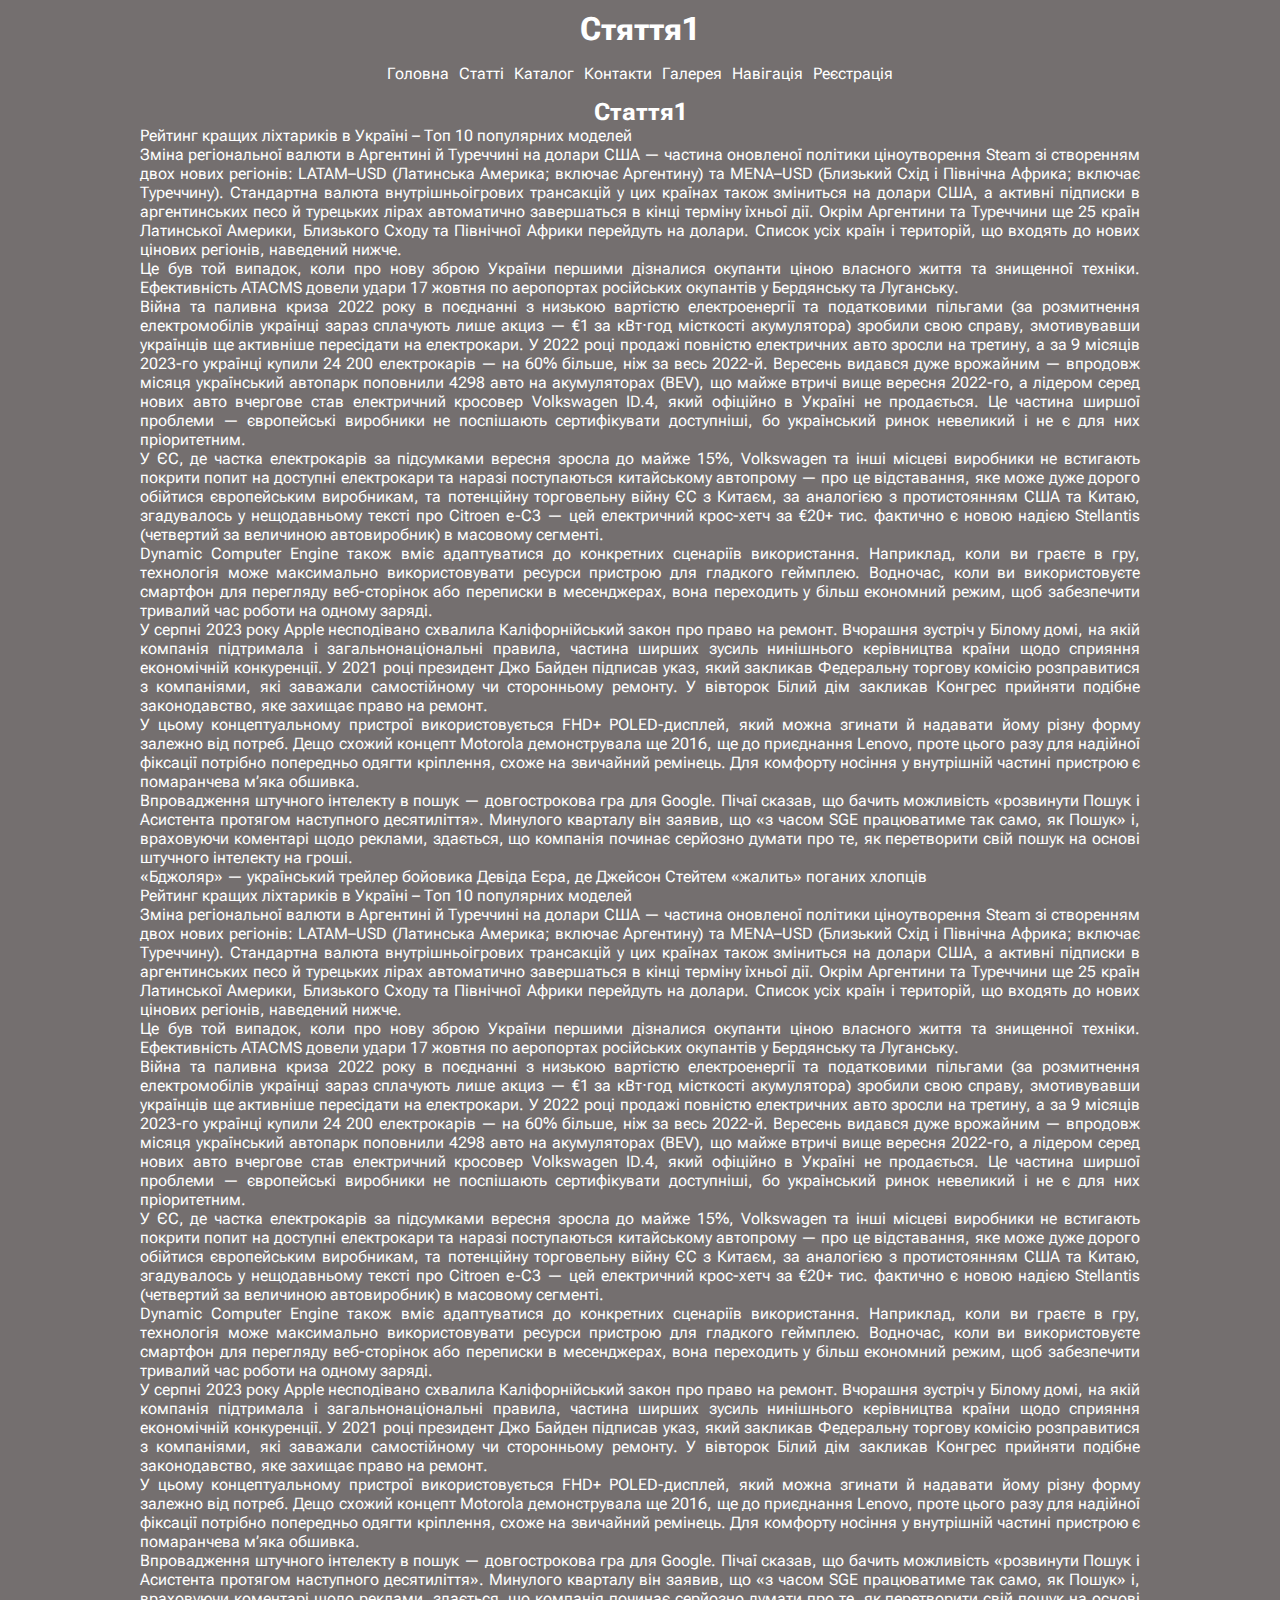
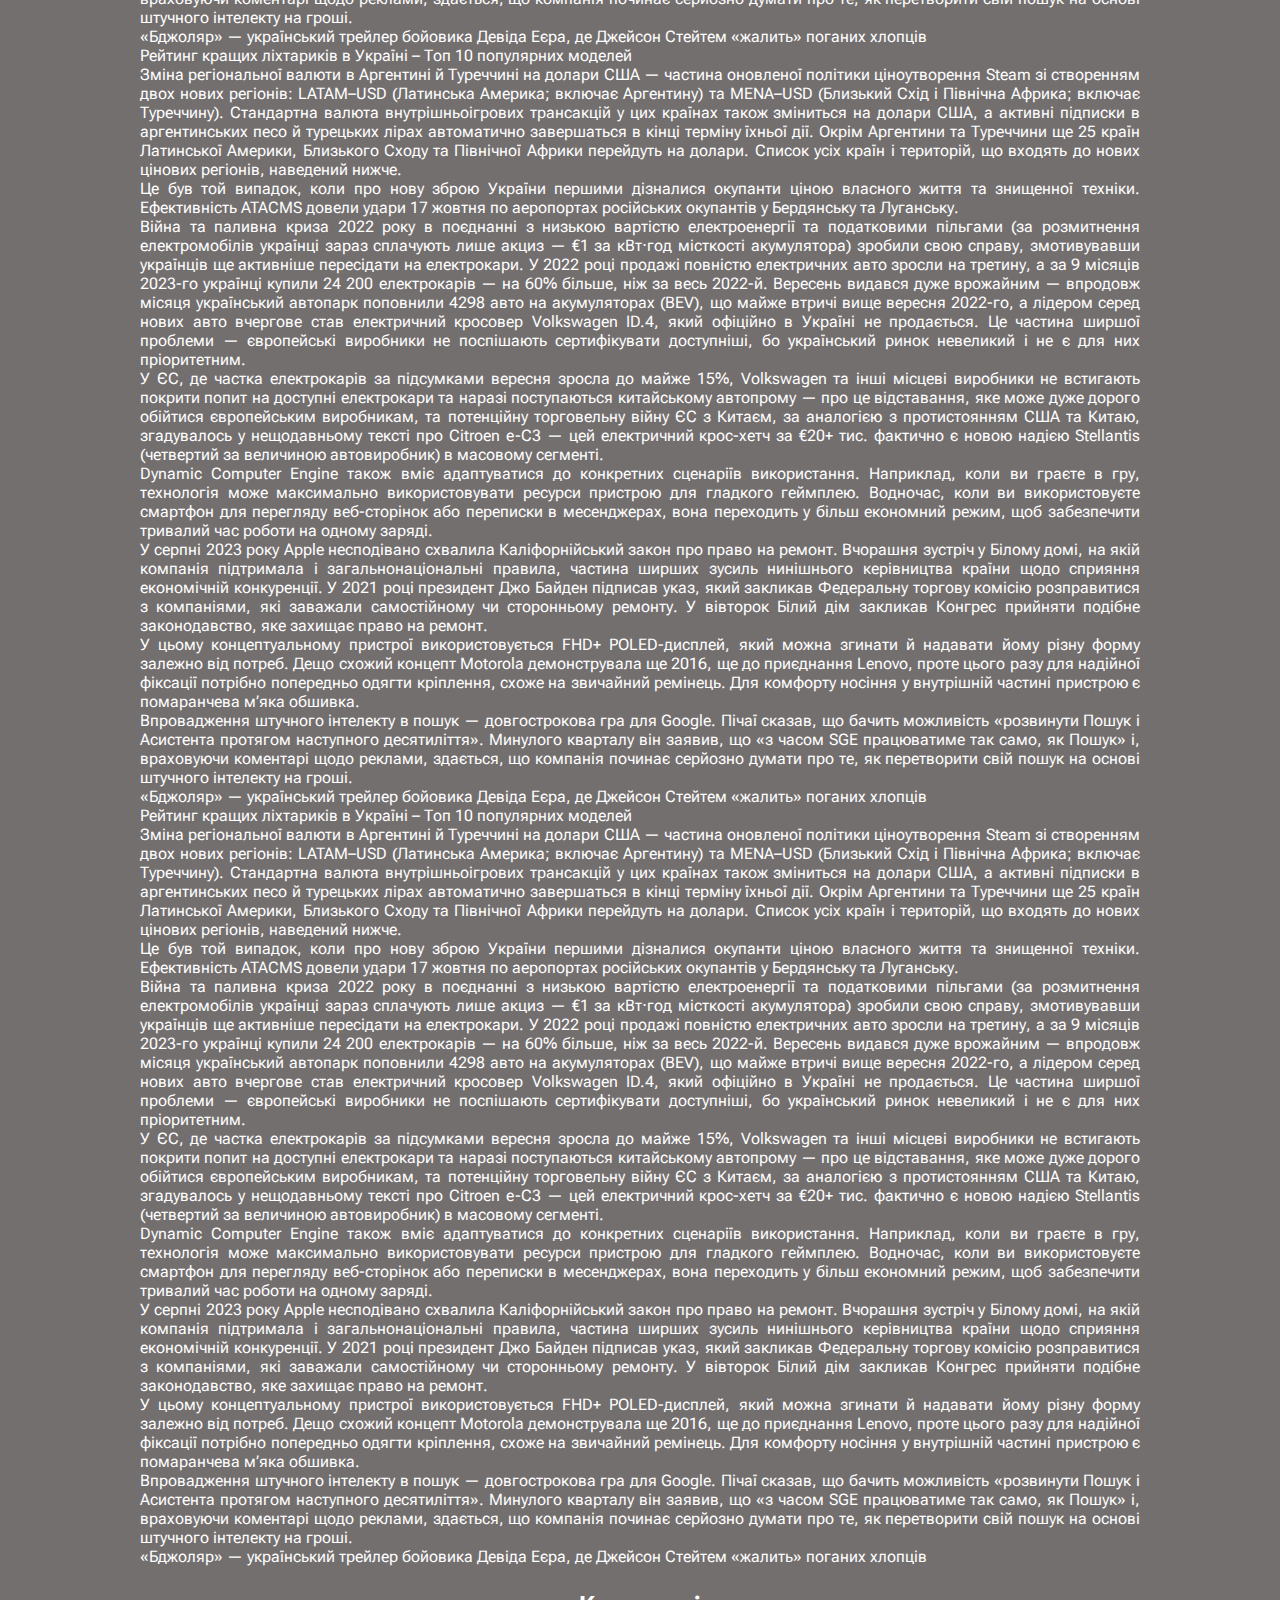
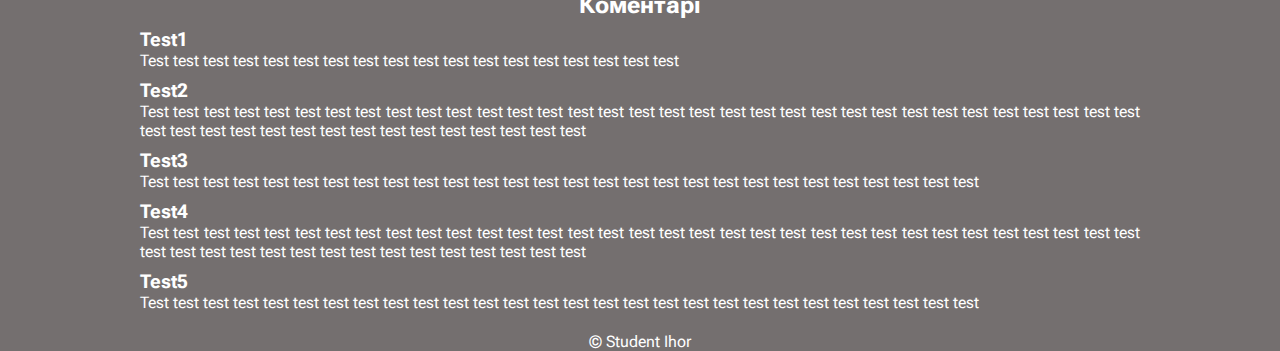
<file: pages/articles/article1.html>
<!DOCTYPE html>
<html lang="uk">

<head>
  <meta charset="UTF-8">
  <meta name="viewport" content="width=device-width, initial-scale=1.0">
  <link rel="stylesheet" href="../../style/components/reset.css">
  <link rel="stylesheet" href="../../style/components/font.css">
  <link rel="stylesheet" href="../../style/components/header.css">
  <link rel="stylesheet" href="../../style/components/footer.css">
  <link rel="stylesheet" href="../../style/article-single.css">
  <title>Стаття1</title>
</head>

<body>
  <div class="global">
    <header>
      <h1 class="headerTitle">Стяття1</h1>
      <nav class="headerNav">
        <ul class="headerList">
          <li class="headerListItem">
            <a class="headerListLink" href="../../index.html">Головна</a>
          </li>
          <li class="headerListItem">
            <a class="headerListLink" href="../articles.html">Статті</a>
          </li>
          <li class="headerListItem">
            <a class="headerListLink" href="../catalog.html">Каталог</a>
          </li>
          <li class="headerListItem">
            <a class="headerListLink" href="../contacts.html">Контакти</a>
          </li>
          <li class="headerListItem">
            <a class="headerListLink" href="../gallery.html">Галерея</a>
          </li>
          <li class="headerListItem">
            <a class="headerListLink" href="../page-nav.html">Навігація</a>
          </li>
          <li class="headerListItem">
            <a class="headerListLink" href="../registration.html">Реєстрація</a>
          </li>
        </ul>
      </nav>
    </header>

    <section>
      <article>
        <h2 class="articleTitle">Стаття1</h2>
        <p class="articleDescription">Рейтинг кращих ліхтариків в Україні – Топ 10 популярних моделей</p>
        <p class="articleDescription">Зміна регіональної валюти в Аргентині й Туреччині на долари США — частина оновленої політики ціноутворення Steam зі створенням двох нових регіонів: LATAM–USD (Латинська Америка; включає Аргентину) та MENA–USD (Близький Схід і Північна Африка; включає Туреччину). Стандартна валюта внутрішньоігрових трансакцій у цих країнах також зміниться на долари США, а активні підписки в аргентинських песо й турецьких лірах автоматично завершаться в кінці терміну їхньої дії. Окрім Аргентини та Туреччини ще 25 країн Латинської Америки, Близького Сходу та Північної Африки перейдуть на долари. Список усіх країн і територій, що входять до нових цінових регіонів, наведений нижче.</p>
        <p class="articleDescription">Це був той випадок, коли про нову зброю України першими дізналися окупанти ціною власного життя та знищенної техніки. Ефективність ATACMS довели удари 17 жовтня по аеропортах російських окупантів у Бердянську та Луганську.</p>
        <p class="articleDescription">Війна та паливна криза 2022 року в поєднанні з низькою вартістю електроенергії та податковими пільгами (за розмитнення електромобілів українці зараз сплачують лише акциз — €1 за кВт⋅год місткості акумулятора) зробили свою справу, змотивувавши українців ще активніше пересідати на електрокари. У 2022 році продажі повністю електричних авто зросли на третину, а за 9 місяців 2023-го українці купили 24 200 електрокарів — на 60% більше, ніж за весь 2022-й. Вересень видався дуже врожайним — впродовж місяця український автопарк поповнили 4298 авто на акумуляторах (BEV), що майже втричі вище вересня 2022-го, а лідером серед нових авто вчергове став електричний кросовер Volkswagen ID.4, який офіційно в Україні не продається. Це частина ширшої проблеми — європейські виробники не поспішають сертифікувати доступніші, бо український ринок невеликий і не є для них пріоритетним.</p>
        <p class="articleDescription">У ЄС, де частка електрокарів за підсумками вересня зросла до майже 15%, Volkswagen та інші місцеві виробники не встигають покрити попит на доступні електрокари та наразі поступаються китайському автопрому — про це відставання, яке може дуже дорого обійтися європейським виробникам, та потенційну торговельну війну ЄС з Китаєм, за аналогією з протистоянням США та Китаю, згадувалось у нещодавньому тексті про Citroen e-C3 — цей електричний крос-хетч за €20+ тис. фактично є новою надією Stellantis (четвертий за величиною автовиробник) в масовому сегменті.</p>
        <p class="articleDescription">Dynamic Computer Engine також вміє адаптуватися до конкретних сценаріїв використання. Наприклад, коли ви граєте в гру, технологія може максимально використовувати ресурси пристрою для гладкого геймплею. Водночас, коли ви використовуєте смартфон для перегляду веб-сторінок або переписки в месенджерах, вона переходить у більш економний режим, щоб забезпечити тривалий час роботи на одному заряді.</p>
        <p class="articleDescription">У серпні 2023 року Apple несподівано схвалила Каліфорнійський закон про право на ремонт. Вчорашня зустріч у Білому домі, на якій компанія підтримала і загальнонаціональні правила, частина ширших зусиль нинішнього керівництва країни щодо сприяння економічній конкуренції. У 2021 році президент Джо Байден підписав указ, який закликав Федеральну торгову комісію розправитися з компаніями, які заважали самостійному чи сторонньому ремонту. У вівторок Білий дім закликав Конгрес прийняти подібне законодавство, яке захищає право на ремонт.</p>
        <p class="articleDescription">У цьому концептуальному пристрої використовується FHD+ POLED-дисплей, який можна згинати й надавати йому різну форму залежно від потреб. Дещо схожий концепт Motorola демонструвала ще 2016, ще до приєднання Lenovo, проте цього разу для надійної фіксації потрібно попередньо одягти кріплення, схоже на звичайний ремінець. Для комфорту носіння у внутрішній частині пристрою є помаранчева м’яка обшивка.</p>
        <p class="articleDescription">Впровадження штучного інтелекту в пошук — довгострокова гра для Google. Пічаї сказав, що бачить можливість «розвинути Пошук і Асистента протягом наступного десятиліття». Минулого кварталу він заявив, що «з часом SGE працюватиме так само, як Пошук» і, враховуючи коментарі щодо реклами, здається, що компанія починає серйозно думати про те, як перетворити свій пошук на основі штучного інтелекту на гроші.</p>
        <p class="articleDescription">«Бджоляр» — український трейлер бойовика Девіда Еєра, де Джейсон Стейтем «жалить» поганих хлопців</p>
        <p class="articleDescription">Рейтинг кращих ліхтариків в Україні – Топ 10 популярних моделей</p>
        <p class="articleDescription">Зміна регіональної валюти в Аргентині й Туреччині на долари США — частина оновленої політики ціноутворення Steam зі створенням двох нових регіонів: LATAM–USD (Латинська Америка; включає Аргентину) та MENA–USD (Близький Схід і Північна Африка; включає Туреччину). Стандартна валюта внутрішньоігрових трансакцій у цих країнах також зміниться на долари США, а активні підписки в аргентинських песо й турецьких лірах автоматично завершаться в кінці терміну їхньої дії. Окрім Аргентини та Туреччини ще 25 країн Латинської Америки, Близького Сходу та Північної Африки перейдуть на долари. Список усіх країн і територій, що входять до нових цінових регіонів, наведений нижче.</p>
        <p class="articleDescription">Це був той випадок, коли про нову зброю України першими дізналися окупанти ціною власного життя та знищенної техніки. Ефективність ATACMS довели удари 17 жовтня по аеропортах російських окупантів у Бердянську та Луганську.</p>
        <p class="articleDescription">Війна та паливна криза 2022 року в поєднанні з низькою вартістю електроенергії та податковими пільгами (за розмитнення електромобілів українці зараз сплачують лише акциз — €1 за кВт⋅год місткості акумулятора) зробили свою справу, змотивувавши українців ще активніше пересідати на електрокари. У 2022 році продажі повністю електричних авто зросли на третину, а за 9 місяців 2023-го українці купили 24 200 електрокарів — на 60% більше, ніж за весь 2022-й. Вересень видався дуже врожайним — впродовж місяця український автопарк поповнили 4298 авто на акумуляторах (BEV), що майже втричі вище вересня 2022-го, а лідером серед нових авто вчергове став електричний кросовер Volkswagen ID.4, який офіційно в Україні не продається. Це частина ширшої проблеми — європейські виробники не поспішають сертифікувати доступніші, бо український ринок невеликий і не є для них пріоритетним.</p>
        <p class="articleDescription">У ЄС, де частка електрокарів за підсумками вересня зросла до майже 15%, Volkswagen та інші місцеві виробники не встигають покрити попит на доступні електрокари та наразі поступаються китайському автопрому — про це відставання, яке може дуже дорого обійтися європейським виробникам, та потенційну торговельну війну ЄС з Китаєм, за аналогією з протистоянням США та Китаю, згадувалось у нещодавньому тексті про Citroen e-C3 — цей електричний крос-хетч за €20+ тис. фактично є новою надією Stellantis (четвертий за величиною автовиробник) в масовому сегменті.</p>
        <p class="articleDescription">Dynamic Computer Engine також вміє адаптуватися до конкретних сценаріїв використання. Наприклад, коли ви граєте в гру, технологія може максимально використовувати ресурси пристрою для гладкого геймплею. Водночас, коли ви використовуєте смартфон для перегляду веб-сторінок або переписки в месенджерах, вона переходить у більш економний режим, щоб забезпечити тривалий час роботи на одному заряді.</p>
        <p class="articleDescription">У серпні 2023 року Apple несподівано схвалила Каліфорнійський закон про право на ремонт. Вчорашня зустріч у Білому домі, на якій компанія підтримала і загальнонаціональні правила, частина ширших зусиль нинішнього керівництва країни щодо сприяння економічній конкуренції. У 2021 році президент Джо Байден підписав указ, який закликав Федеральну торгову комісію розправитися з компаніями, які заважали самостійному чи сторонньому ремонту. У вівторок Білий дім закликав Конгрес прийняти подібне законодавство, яке захищає право на ремонт.</p>
        <p class="articleDescription">У цьому концептуальному пристрої використовується FHD+ POLED-дисплей, який можна згинати й надавати йому різну форму залежно від потреб. Дещо схожий концепт Motorola демонструвала ще 2016, ще до приєднання Lenovo, проте цього разу для надійної фіксації потрібно попередньо одягти кріплення, схоже на звичайний ремінець. Для комфорту носіння у внутрішній частині пристрою є помаранчева м’яка обшивка.</p>
        <p class="articleDescription">Впровадження штучного інтелекту в пошук — довгострокова гра для Google. Пічаї сказав, що бачить можливість «розвинути Пошук і Асистента протягом наступного десятиліття». Минулого кварталу він заявив, що «з часом SGE працюватиме так само, як Пошук» і, враховуючи коментарі щодо реклами, здається, що компанія починає серйозно думати про те, як перетворити свій пошук на основі штучного інтелекту на гроші.</p>
        <p class="articleDescription">«Бджоляр» — український трейлер бойовика Девіда Еєра, де Джейсон Стейтем «жалить» поганих хлопців</p>
        <p class="articleDescription">Рейтинг кращих ліхтариків в Україні – Топ 10 популярних моделей</p>
        <p class="articleDescription">Зміна регіональної валюти в Аргентині й Туреччині на долари США — частина оновленої політики ціноутворення Steam зі створенням двох нових регіонів: LATAM–USD (Латинська Америка; включає Аргентину) та MENA–USD (Близький Схід і Північна Африка; включає Туреччину). Стандартна валюта внутрішньоігрових трансакцій у цих країнах також зміниться на долари США, а активні підписки в аргентинських песо й турецьких лірах автоматично завершаться в кінці терміну їхньої дії. Окрім Аргентини та Туреччини ще 25 країн Латинської Америки, Близького Сходу та Північної Африки перейдуть на долари. Список усіх країн і територій, що входять до нових цінових регіонів, наведений нижче.</p>
        <p class="articleDescription">Це був той випадок, коли про нову зброю України першими дізналися окупанти ціною власного життя та знищенної техніки. Ефективність ATACMS довели удари 17 жовтня по аеропортах російських окупантів у Бердянську та Луганську.</p>
        <p class="articleDescription">Війна та паливна криза 2022 року в поєднанні з низькою вартістю електроенергії та податковими пільгами (за розмитнення електромобілів українці зараз сплачують лише акциз — €1 за кВт⋅год місткості акумулятора) зробили свою справу, змотивувавши українців ще активніше пересідати на електрокари. У 2022 році продажі повністю електричних авто зросли на третину, а за 9 місяців 2023-го українці купили 24 200 електрокарів — на 60% більше, ніж за весь 2022-й. Вересень видався дуже врожайним — впродовж місяця український автопарк поповнили 4298 авто на акумуляторах (BEV), що майже втричі вище вересня 2022-го, а лідером серед нових авто вчергове став електричний кросовер Volkswagen ID.4, який офіційно в Україні не продається. Це частина ширшої проблеми — європейські виробники не поспішають сертифікувати доступніші, бо український ринок невеликий і не є для них пріоритетним.</p>
        <p class="articleDescription">У ЄС, де частка електрокарів за підсумками вересня зросла до майже 15%, Volkswagen та інші місцеві виробники не встигають покрити попит на доступні електрокари та наразі поступаються китайському автопрому — про це відставання, яке може дуже дорого обійтися європейським виробникам, та потенційну торговельну війну ЄС з Китаєм, за аналогією з протистоянням США та Китаю, згадувалось у нещодавньому тексті про Citroen e-C3 — цей електричний крос-хетч за €20+ тис. фактично є новою надією Stellantis (четвертий за величиною автовиробник) в масовому сегменті.</p>
        <p class="articleDescription">Dynamic Computer Engine також вміє адаптуватися до конкретних сценаріїв використання. Наприклад, коли ви граєте в гру, технологія може максимально використовувати ресурси пристрою для гладкого геймплею. Водночас, коли ви використовуєте смартфон для перегляду веб-сторінок або переписки в месенджерах, вона переходить у більш економний режим, щоб забезпечити тривалий час роботи на одному заряді.</p>
        <p class="articleDescription">У серпні 2023 року Apple несподівано схвалила Каліфорнійський закон про право на ремонт. Вчорашня зустріч у Білому домі, на якій компанія підтримала і загальнонаціональні правила, частина ширших зусиль нинішнього керівництва країни щодо сприяння економічній конкуренції. У 2021 році президент Джо Байден підписав указ, який закликав Федеральну торгову комісію розправитися з компаніями, які заважали самостійному чи сторонньому ремонту. У вівторок Білий дім закликав Конгрес прийняти подібне законодавство, яке захищає право на ремонт.</p>
        <p class="articleDescription">У цьому концептуальному пристрої використовується FHD+ POLED-дисплей, який можна згинати й надавати йому різну форму залежно від потреб. Дещо схожий концепт Motorola демонструвала ще 2016, ще до приєднання Lenovo, проте цього разу для надійної фіксації потрібно попередньо одягти кріплення, схоже на звичайний ремінець. Для комфорту носіння у внутрішній частині пристрою є помаранчева м’яка обшивка.</p>
        <p class="articleDescription">Впровадження штучного інтелекту в пошук — довгострокова гра для Google. Пічаї сказав, що бачить можливість «розвинути Пошук і Асистента протягом наступного десятиліття». Минулого кварталу він заявив, що «з часом SGE працюватиме так само, як Пошук» і, враховуючи коментарі щодо реклами, здається, що компанія починає серйозно думати про те, як перетворити свій пошук на основі штучного інтелекту на гроші.</p>
        <p class="articleDescription">«Бджоляр» — український трейлер бойовика Девіда Еєра, де Джейсон Стейтем «жалить» поганих хлопців</p>
        <p class="articleDescription">Рейтинг кращих ліхтариків в Україні – Топ 10 популярних моделей</p>
        <p class="articleDescription">Зміна регіональної валюти в Аргентині й Туреччині на долари США — частина оновленої політики ціноутворення Steam зі створенням двох нових регіонів: LATAM–USD (Латинська Америка; включає Аргентину) та MENA–USD (Близький Схід і Північна Африка; включає Туреччину). Стандартна валюта внутрішньоігрових трансакцій у цих країнах також зміниться на долари США, а активні підписки в аргентинських песо й турецьких лірах автоматично завершаться в кінці терміну їхньої дії. Окрім Аргентини та Туреччини ще 25 країн Латинської Америки, Близького Сходу та Північної Африки перейдуть на долари. Список усіх країн і територій, що входять до нових цінових регіонів, наведений нижче.</p>
        <p class="articleDescription">Це був той випадок, коли про нову зброю України першими дізналися окупанти ціною власного життя та знищенної техніки. Ефективність ATACMS довели удари 17 жовтня по аеропортах російських окупантів у Бердянську та Луганську.</p>
        <p class="articleDescription">Війна та паливна криза 2022 року в поєднанні з низькою вартістю електроенергії та податковими пільгами (за розмитнення електромобілів українці зараз сплачують лише акциз — €1 за кВт⋅год місткості акумулятора) зробили свою справу, змотивувавши українців ще активніше пересідати на електрокари. У 2022 році продажі повністю електричних авто зросли на третину, а за 9 місяців 2023-го українці купили 24 200 електрокарів — на 60% більше, ніж за весь 2022-й. Вересень видався дуже врожайним — впродовж місяця український автопарк поповнили 4298 авто на акумуляторах (BEV), що майже втричі вище вересня 2022-го, а лідером серед нових авто вчергове став електричний кросовер Volkswagen ID.4, який офіційно в Україні не продається. Це частина ширшої проблеми — європейські виробники не поспішають сертифікувати доступніші, бо український ринок невеликий і не є для них пріоритетним.</p>
        <p class="articleDescription">У ЄС, де частка електрокарів за підсумками вересня зросла до майже 15%, Volkswagen та інші місцеві виробники не встигають покрити попит на доступні електрокари та наразі поступаються китайському автопрому — про це відставання, яке може дуже дорого обійтися європейським виробникам, та потенційну торговельну війну ЄС з Китаєм, за аналогією з протистоянням США та Китаю, згадувалось у нещодавньому тексті про Citroen e-C3 — цей електричний крос-хетч за €20+ тис. фактично є новою надією Stellantis (четвертий за величиною автовиробник) в масовому сегменті.</p>
        <p class="articleDescription">Dynamic Computer Engine також вміє адаптуватися до конкретних сценаріїв використання. Наприклад, коли ви граєте в гру, технологія може максимально використовувати ресурси пристрою для гладкого геймплею. Водночас, коли ви використовуєте смартфон для перегляду веб-сторінок або переписки в месенджерах, вона переходить у більш економний режим, щоб забезпечити тривалий час роботи на одному заряді.</p>
        <p class="articleDescription">У серпні 2023 року Apple несподівано схвалила Каліфорнійський закон про право на ремонт. Вчорашня зустріч у Білому домі, на якій компанія підтримала і загальнонаціональні правила, частина ширших зусиль нинішнього керівництва країни щодо сприяння економічній конкуренції. У 2021 році президент Джо Байден підписав указ, який закликав Федеральну торгову комісію розправитися з компаніями, які заважали самостійному чи сторонньому ремонту. У вівторок Білий дім закликав Конгрес прийняти подібне законодавство, яке захищає право на ремонт.</p>
        <p class="articleDescription">У цьому концептуальному пристрої використовується FHD+ POLED-дисплей, який можна згинати й надавати йому різну форму залежно від потреб. Дещо схожий концепт Motorola демонструвала ще 2016, ще до приєднання Lenovo, проте цього разу для надійної фіксації потрібно попередньо одягти кріплення, схоже на звичайний ремінець. Для комфорту носіння у внутрішній частині пристрою є помаранчева м’яка обшивка.</p>
        <p class="articleDescription">Впровадження штучного інтелекту в пошук — довгострокова гра для Google. Пічаї сказав, що бачить можливість «розвинути Пошук і Асистента протягом наступного десятиліття». Минулого кварталу він заявив, що «з часом SGE працюватиме так само, як Пошук» і, враховуючи коментарі щодо реклами, здається, що компанія починає серйозно думати про те, як перетворити свій пошук на основі штучного інтелекту на гроші.</p>
        <p class="articleDescription">«Бджоляр» — український трейлер бойовика Девіда Еєра, де Джейсон Стейтем «жалить» поганих хлопців</p>
      </article>
      <div class="comments" id="comments">
        <h2 class="commentsTitle">Коментарі</h2>
        <ul class="commentsList">
          <li class="commentsItem">
            <h3 class="commentsName">Test1</h3>
            <p class="commentsDescription">Test test test test test test test test test test test test test test test test test test</p>
          </li>
          <li class="commentsItem">
            <h3 class="commentsName">Test2</h3>
            <p class="commentsDescription">Test test test test test test test test test test test test test test test test test test test test test test test test test test test test test test test test test test test test test test test test test test test test test test test test</p>
          </li>
          <li class="commentsItem">
            <h3 class="commentsName">Test3</h3>
            <p class="commentsDescription">Test test test test test test test test test test test test test test test test test test test test test test test test test test test test</p>
          </li>
          <li class="commentsItem">
            <h3 class="commentsName">Test4</h3>
            <p class="commentsDescription">Test test test test test test test test test test test test test test test test test test test test test test test test test test test test test test test test test test test test test test test test test test test test test test test test</p>
          </li>
          <li class="commentsItem">
            <h3 class="commentsName">Test5</h3>
            <p class="commentsDescription">Test test test test test test test test test test test test test test test test test test test test test test test test test test test test</p>
          </li>
        </ul>
      </div>
    </section>

    <footer>
      <p class="footerCaption">&copy; Student Ihor</p>
    </footer>
  </div>
</body>
</html>
</file>
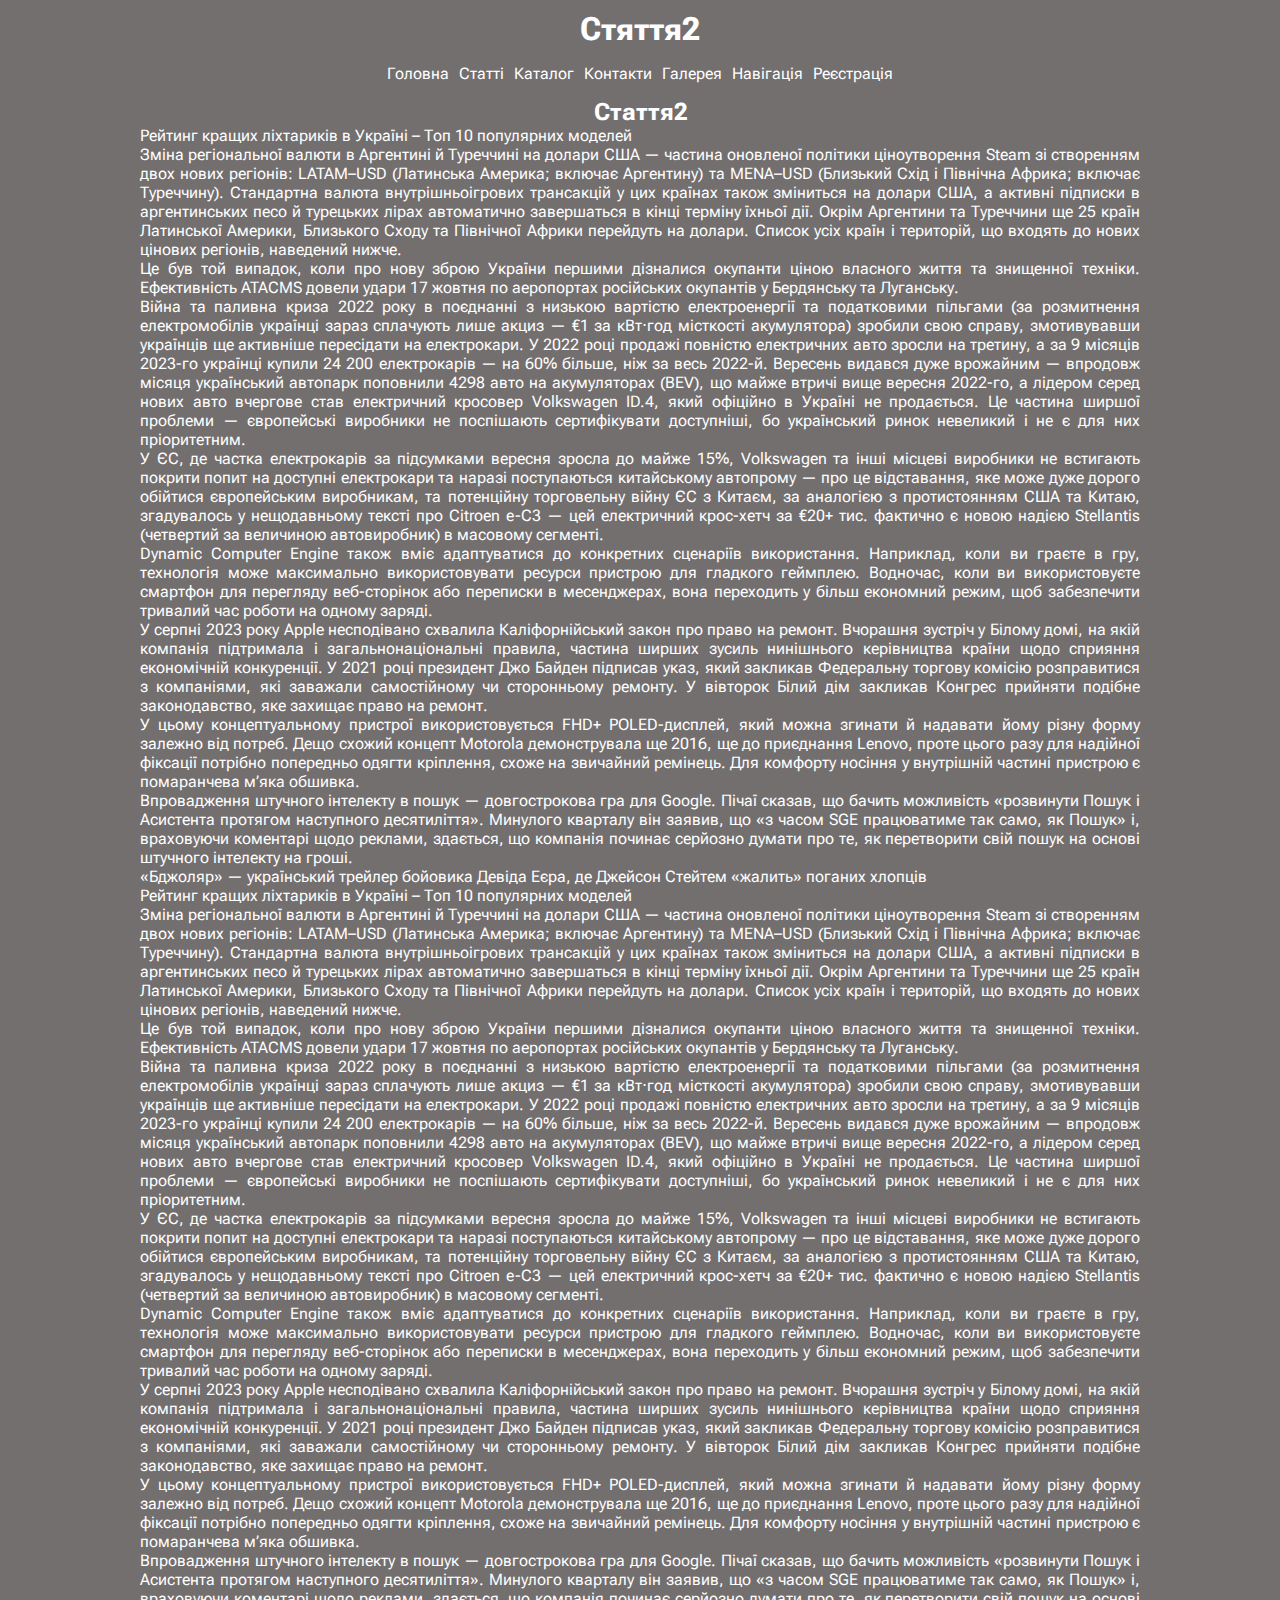
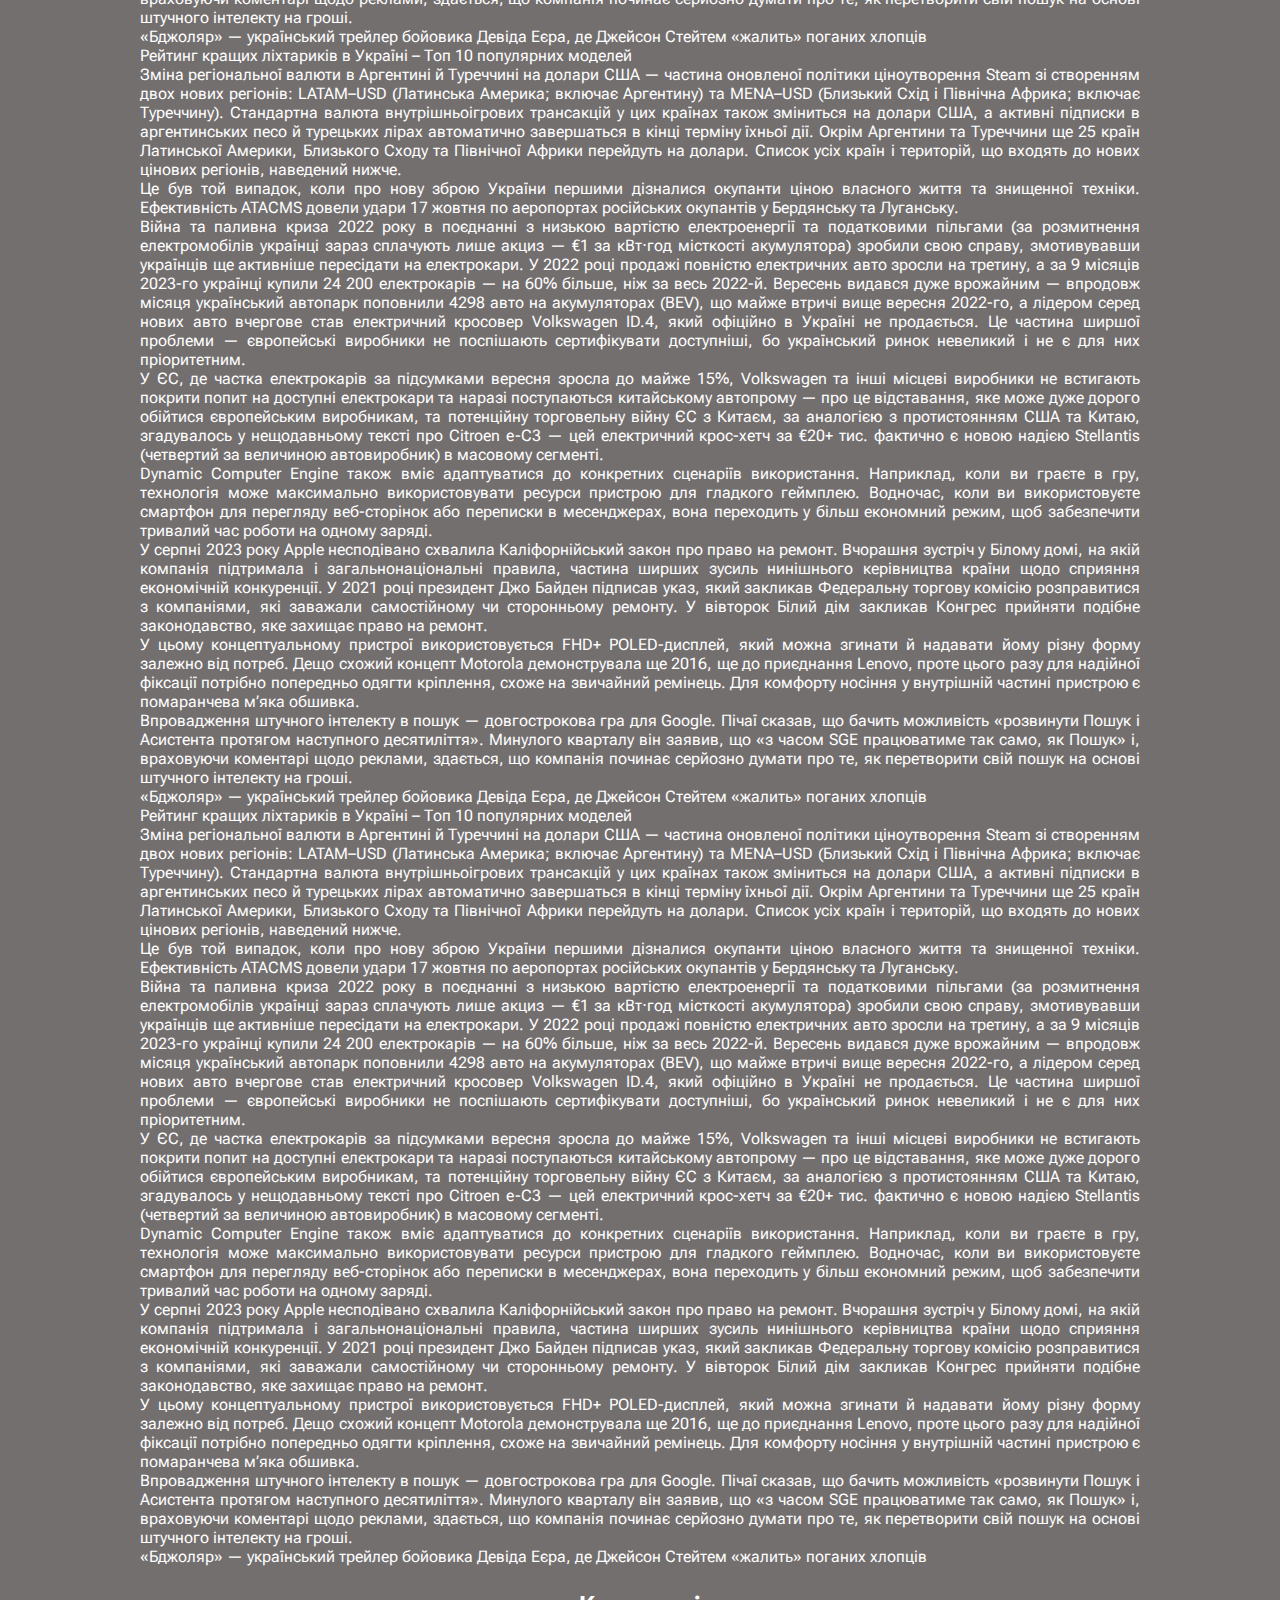
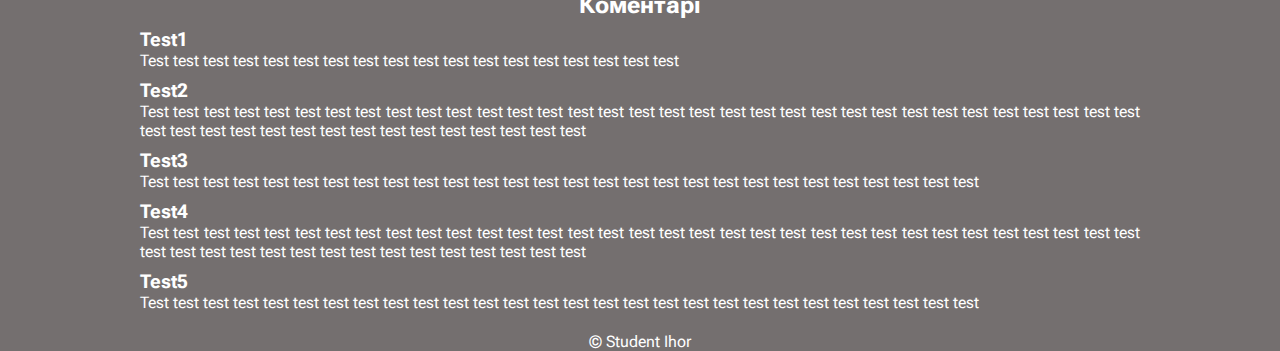
<file: pages/articles/article2.html>
<!DOCTYPE html>
<html lang="uk">

<head>
  <meta charset="UTF-8">
  <meta name="viewport" content="width=device-width, initial-scale=1.0">
  <link rel="stylesheet" href="../../style/components/reset.css">
  <link rel="stylesheet" href="../../style/components/font.css">
  <link rel="stylesheet" href="../../style/components/header.css">
  <link rel="stylesheet" href="../../style/components/footer.css">
  <link rel="stylesheet" href="../../style/article-single.css">
  <title>Стаття2</title>
</head>

<body>
  <div class="global">
    <header>
      <h1 class="headerTitle">Стяття2</h1>
      <nav class="headerNav">
        <ul class="headerList">
          <li class="headerListItem">
            <a class="headerListLink" href="../../index.html">Головна</a>
          </li>
          <li class="headerListItem">
            <a class="headerListLink" href="../articles.html">Статті</a>
          </li>
          <li class="headerListItem">
            <a class="headerListLink" href="../catalog.html">Каталог</a>
          </li>
          <li class="headerListItem">
            <a class="headerListLink" href="../contacts.html">Контакти</a>
          </li>
          <li class="headerListItem">
            <a class="headerListLink" href="../gallery.html">Галерея</a>
          </li>
          <li class="headerListItem">
            <a class="headerListLink" href="../page-nav.html">Навігація</a>
          </li>
          <li class="headerListItem">
            <a class="headerListLink" href="../registration.html">Реєстрація</a>
          </li>
        </ul>
      </nav>
    </header>

    <section>
      <article>
        <h2 class="articleTitle">Стаття2</h2>
        <p class="articleDescription">Рейтинг кращих ліхтариків в Україні – Топ 10 популярних моделей</p>
        <p class="articleDescription">Зміна регіональної валюти в Аргентині й Туреччині на долари США — частина оновленої політики ціноутворення Steam зі створенням двох нових регіонів: LATAM–USD (Латинська Америка; включає Аргентину) та MENA–USD (Близький Схід і Північна Африка; включає Туреччину). Стандартна валюта внутрішньоігрових трансакцій у цих країнах також зміниться на долари США, а активні підписки в аргентинських песо й турецьких лірах автоматично завершаться в кінці терміну їхньої дії. Окрім Аргентини та Туреччини ще 25 країн Латинської Америки, Близького Сходу та Північної Африки перейдуть на долари. Список усіх країн і територій, що входять до нових цінових регіонів, наведений нижче.</p>
        <p class="articleDescription">Це був той випадок, коли про нову зброю України першими дізналися окупанти ціною власного життя та знищенної техніки. Ефективність ATACMS довели удари 17 жовтня по аеропортах російських окупантів у Бердянську та Луганську.</p>
        <p class="articleDescription">Війна та паливна криза 2022 року в поєднанні з низькою вартістю електроенергії та податковими пільгами (за розмитнення електромобілів українці зараз сплачують лише акциз — €1 за кВт⋅год місткості акумулятора) зробили свою справу, змотивувавши українців ще активніше пересідати на електрокари. У 2022 році продажі повністю електричних авто зросли на третину, а за 9 місяців 2023-го українці купили 24 200 електрокарів — на 60% більше, ніж за весь 2022-й. Вересень видався дуже врожайним — впродовж місяця український автопарк поповнили 4298 авто на акумуляторах (BEV), що майже втричі вище вересня 2022-го, а лідером серед нових авто вчергове став електричний кросовер Volkswagen ID.4, який офіційно в Україні не продається. Це частина ширшої проблеми — європейські виробники не поспішають сертифікувати доступніші, бо український ринок невеликий і не є для них пріоритетним.</p>
        <p class="articleDescription">У ЄС, де частка електрокарів за підсумками вересня зросла до майже 15%, Volkswagen та інші місцеві виробники не встигають покрити попит на доступні електрокари та наразі поступаються китайському автопрому — про це відставання, яке може дуже дорого обійтися європейським виробникам, та потенційну торговельну війну ЄС з Китаєм, за аналогією з протистоянням США та Китаю, згадувалось у нещодавньому тексті про Citroen e-C3 — цей електричний крос-хетч за €20+ тис. фактично є новою надією Stellantis (четвертий за величиною автовиробник) в масовому сегменті.</p>
        <p class="articleDescription">Dynamic Computer Engine також вміє адаптуватися до конкретних сценаріїв використання. Наприклад, коли ви граєте в гру, технологія може максимально використовувати ресурси пристрою для гладкого геймплею. Водночас, коли ви використовуєте смартфон для перегляду веб-сторінок або переписки в месенджерах, вона переходить у більш економний режим, щоб забезпечити тривалий час роботи на одному заряді.</p>
        <p class="articleDescription">У серпні 2023 року Apple несподівано схвалила Каліфорнійський закон про право на ремонт. Вчорашня зустріч у Білому домі, на якій компанія підтримала і загальнонаціональні правила, частина ширших зусиль нинішнього керівництва країни щодо сприяння економічній конкуренції. У 2021 році президент Джо Байден підписав указ, який закликав Федеральну торгову комісію розправитися з компаніями, які заважали самостійному чи сторонньому ремонту. У вівторок Білий дім закликав Конгрес прийняти подібне законодавство, яке захищає право на ремонт.</p>
        <p class="articleDescription">У цьому концептуальному пристрої використовується FHD+ POLED-дисплей, який можна згинати й надавати йому різну форму залежно від потреб. Дещо схожий концепт Motorola демонструвала ще 2016, ще до приєднання Lenovo, проте цього разу для надійної фіксації потрібно попередньо одягти кріплення, схоже на звичайний ремінець. Для комфорту носіння у внутрішній частині пристрою є помаранчева м’яка обшивка.</p>
        <p class="articleDescription">Впровадження штучного інтелекту в пошук — довгострокова гра для Google. Пічаї сказав, що бачить можливість «розвинути Пошук і Асистента протягом наступного десятиліття». Минулого кварталу він заявив, що «з часом SGE працюватиме так само, як Пошук» і, враховуючи коментарі щодо реклами, здається, що компанія починає серйозно думати про те, як перетворити свій пошук на основі штучного інтелекту на гроші.</p>
        <p class="articleDescription">«Бджоляр» — український трейлер бойовика Девіда Еєра, де Джейсон Стейтем «жалить» поганих хлопців</p>
        <p class="articleDescription">Рейтинг кращих ліхтариків в Україні – Топ 10 популярних моделей</p>
        <p class="articleDescription">Зміна регіональної валюти в Аргентині й Туреччині на долари США — частина оновленої політики ціноутворення Steam зі створенням двох нових регіонів: LATAM–USD (Латинська Америка; включає Аргентину) та MENA–USD (Близький Схід і Північна Африка; включає Туреччину). Стандартна валюта внутрішньоігрових трансакцій у цих країнах також зміниться на долари США, а активні підписки в аргентинських песо й турецьких лірах автоматично завершаться в кінці терміну їхньої дії. Окрім Аргентини та Туреччини ще 25 країн Латинської Америки, Близького Сходу та Північної Африки перейдуть на долари. Список усіх країн і територій, що входять до нових цінових регіонів, наведений нижче.</p>
        <p class="articleDescription">Це був той випадок, коли про нову зброю України першими дізналися окупанти ціною власного життя та знищенної техніки. Ефективність ATACMS довели удари 17 жовтня по аеропортах російських окупантів у Бердянську та Луганську.</p>
        <p class="articleDescription">Війна та паливна криза 2022 року в поєднанні з низькою вартістю електроенергії та податковими пільгами (за розмитнення електромобілів українці зараз сплачують лише акциз — €1 за кВт⋅год місткості акумулятора) зробили свою справу, змотивувавши українців ще активніше пересідати на електрокари. У 2022 році продажі повністю електричних авто зросли на третину, а за 9 місяців 2023-го українці купили 24 200 електрокарів — на 60% більше, ніж за весь 2022-й. Вересень видався дуже врожайним — впродовж місяця український автопарк поповнили 4298 авто на акумуляторах (BEV), що майже втричі вище вересня 2022-го, а лідером серед нових авто вчергове став електричний кросовер Volkswagen ID.4, який офіційно в Україні не продається. Це частина ширшої проблеми — європейські виробники не поспішають сертифікувати доступніші, бо український ринок невеликий і не є для них пріоритетним.</p>
        <p class="articleDescription">У ЄС, де частка електрокарів за підсумками вересня зросла до майже 15%, Volkswagen та інші місцеві виробники не встигають покрити попит на доступні електрокари та наразі поступаються китайському автопрому — про це відставання, яке може дуже дорого обійтися європейським виробникам, та потенційну торговельну війну ЄС з Китаєм, за аналогією з протистоянням США та Китаю, згадувалось у нещодавньому тексті про Citroen e-C3 — цей електричний крос-хетч за €20+ тис. фактично є новою надією Stellantis (четвертий за величиною автовиробник) в масовому сегменті.</p>
        <p class="articleDescription">Dynamic Computer Engine також вміє адаптуватися до конкретних сценаріїв використання. Наприклад, коли ви граєте в гру, технологія може максимально використовувати ресурси пристрою для гладкого геймплею. Водночас, коли ви використовуєте смартфон для перегляду веб-сторінок або переписки в месенджерах, вона переходить у більш економний режим, щоб забезпечити тривалий час роботи на одному заряді.</p>
        <p class="articleDescription">У серпні 2023 року Apple несподівано схвалила Каліфорнійський закон про право на ремонт. Вчорашня зустріч у Білому домі, на якій компанія підтримала і загальнонаціональні правила, частина ширших зусиль нинішнього керівництва країни щодо сприяння економічній конкуренції. У 2021 році президент Джо Байден підписав указ, який закликав Федеральну торгову комісію розправитися з компаніями, які заважали самостійному чи сторонньому ремонту. У вівторок Білий дім закликав Конгрес прийняти подібне законодавство, яке захищає право на ремонт.</p>
        <p class="articleDescription">У цьому концептуальному пристрої використовується FHD+ POLED-дисплей, який можна згинати й надавати йому різну форму залежно від потреб. Дещо схожий концепт Motorola демонструвала ще 2016, ще до приєднання Lenovo, проте цього разу для надійної фіксації потрібно попередньо одягти кріплення, схоже на звичайний ремінець. Для комфорту носіння у внутрішній частині пристрою є помаранчева м’яка обшивка.</p>
        <p class="articleDescription">Впровадження штучного інтелекту в пошук — довгострокова гра для Google. Пічаї сказав, що бачить можливість «розвинути Пошук і Асистента протягом наступного десятиліття». Минулого кварталу він заявив, що «з часом SGE працюватиме так само, як Пошук» і, враховуючи коментарі щодо реклами, здається, що компанія починає серйозно думати про те, як перетворити свій пошук на основі штучного інтелекту на гроші.</p>
        <p class="articleDescription">«Бджоляр» — український трейлер бойовика Девіда Еєра, де Джейсон Стейтем «жалить» поганих хлопців</p>
        <p class="articleDescription">Рейтинг кращих ліхтариків в Україні – Топ 10 популярних моделей</p>
        <p class="articleDescription">Зміна регіональної валюти в Аргентині й Туреччині на долари США — частина оновленої політики ціноутворення Steam зі створенням двох нових регіонів: LATAM–USD (Латинська Америка; включає Аргентину) та MENA–USD (Близький Схід і Північна Африка; включає Туреччину). Стандартна валюта внутрішньоігрових трансакцій у цих країнах також зміниться на долари США, а активні підписки в аргентинських песо й турецьких лірах автоматично завершаться в кінці терміну їхньої дії. Окрім Аргентини та Туреччини ще 25 країн Латинської Америки, Близького Сходу та Північної Африки перейдуть на долари. Список усіх країн і територій, що входять до нових цінових регіонів, наведений нижче.</p>
        <p class="articleDescription">Це був той випадок, коли про нову зброю України першими дізналися окупанти ціною власного життя та знищенної техніки. Ефективність ATACMS довели удари 17 жовтня по аеропортах російських окупантів у Бердянську та Луганську.</p>
        <p class="articleDescription">Війна та паливна криза 2022 року в поєднанні з низькою вартістю електроенергії та податковими пільгами (за розмитнення електромобілів українці зараз сплачують лише акциз — €1 за кВт⋅год місткості акумулятора) зробили свою справу, змотивувавши українців ще активніше пересідати на електрокари. У 2022 році продажі повністю електричних авто зросли на третину, а за 9 місяців 2023-го українці купили 24 200 електрокарів — на 60% більше, ніж за весь 2022-й. Вересень видався дуже врожайним — впродовж місяця український автопарк поповнили 4298 авто на акумуляторах (BEV), що майже втричі вище вересня 2022-го, а лідером серед нових авто вчергове став електричний кросовер Volkswagen ID.4, який офіційно в Україні не продається. Це частина ширшої проблеми — європейські виробники не поспішають сертифікувати доступніші, бо український ринок невеликий і не є для них пріоритетним.</p>
        <p class="articleDescription">У ЄС, де частка електрокарів за підсумками вересня зросла до майже 15%, Volkswagen та інші місцеві виробники не встигають покрити попит на доступні електрокари та наразі поступаються китайському автопрому — про це відставання, яке може дуже дорого обійтися європейським виробникам, та потенційну торговельну війну ЄС з Китаєм, за аналогією з протистоянням США та Китаю, згадувалось у нещодавньому тексті про Citroen e-C3 — цей електричний крос-хетч за €20+ тис. фактично є новою надією Stellantis (четвертий за величиною автовиробник) в масовому сегменті.</p>
        <p class="articleDescription">Dynamic Computer Engine також вміє адаптуватися до конкретних сценаріїв використання. Наприклад, коли ви граєте в гру, технологія може максимально використовувати ресурси пристрою для гладкого геймплею. Водночас, коли ви використовуєте смартфон для перегляду веб-сторінок або переписки в месенджерах, вона переходить у більш економний режим, щоб забезпечити тривалий час роботи на одному заряді.</p>
        <p class="articleDescription">У серпні 2023 року Apple несподівано схвалила Каліфорнійський закон про право на ремонт. Вчорашня зустріч у Білому домі, на якій компанія підтримала і загальнонаціональні правила, частина ширших зусиль нинішнього керівництва країни щодо сприяння економічній конкуренції. У 2021 році президент Джо Байден підписав указ, який закликав Федеральну торгову комісію розправитися з компаніями, які заважали самостійному чи сторонньому ремонту. У вівторок Білий дім закликав Конгрес прийняти подібне законодавство, яке захищає право на ремонт.</p>
        <p class="articleDescription">У цьому концептуальному пристрої використовується FHD+ POLED-дисплей, який можна згинати й надавати йому різну форму залежно від потреб. Дещо схожий концепт Motorola демонструвала ще 2016, ще до приєднання Lenovo, проте цього разу для надійної фіксації потрібно попередньо одягти кріплення, схоже на звичайний ремінець. Для комфорту носіння у внутрішній частині пристрою є помаранчева м’яка обшивка.</p>
        <p class="articleDescription">Впровадження штучного інтелекту в пошук — довгострокова гра для Google. Пічаї сказав, що бачить можливість «розвинути Пошук і Асистента протягом наступного десятиліття». Минулого кварталу він заявив, що «з часом SGE працюватиме так само, як Пошук» і, враховуючи коментарі щодо реклами, здається, що компанія починає серйозно думати про те, як перетворити свій пошук на основі штучного інтелекту на гроші.</p>
        <p class="articleDescription">«Бджоляр» — український трейлер бойовика Девіда Еєра, де Джейсон Стейтем «жалить» поганих хлопців</p>
        <p class="articleDescription">Рейтинг кращих ліхтариків в Україні – Топ 10 популярних моделей</p>
        <p class="articleDescription">Зміна регіональної валюти в Аргентині й Туреччині на долари США — частина оновленої політики ціноутворення Steam зі створенням двох нових регіонів: LATAM–USD (Латинська Америка; включає Аргентину) та MENA–USD (Близький Схід і Північна Африка; включає Туреччину). Стандартна валюта внутрішньоігрових трансакцій у цих країнах також зміниться на долари США, а активні підписки в аргентинських песо й турецьких лірах автоматично завершаться в кінці терміну їхньої дії. Окрім Аргентини та Туреччини ще 25 країн Латинської Америки, Близького Сходу та Північної Африки перейдуть на долари. Список усіх країн і територій, що входять до нових цінових регіонів, наведений нижче.</p>
        <p class="articleDescription">Це був той випадок, коли про нову зброю України першими дізналися окупанти ціною власного життя та знищенної техніки. Ефективність ATACMS довели удари 17 жовтня по аеропортах російських окупантів у Бердянську та Луганську.</p>
        <p class="articleDescription">Війна та паливна криза 2022 року в поєднанні з низькою вартістю електроенергії та податковими пільгами (за розмитнення електромобілів українці зараз сплачують лише акциз — €1 за кВт⋅год місткості акумулятора) зробили свою справу, змотивувавши українців ще активніше пересідати на електрокари. У 2022 році продажі повністю електричних авто зросли на третину, а за 9 місяців 2023-го українці купили 24 200 електрокарів — на 60% більше, ніж за весь 2022-й. Вересень видався дуже врожайним — впродовж місяця український автопарк поповнили 4298 авто на акумуляторах (BEV), що майже втричі вище вересня 2022-го, а лідером серед нових авто вчергове став електричний кросовер Volkswagen ID.4, який офіційно в Україні не продається. Це частина ширшої проблеми — європейські виробники не поспішають сертифікувати доступніші, бо український ринок невеликий і не є для них пріоритетним.</p>
        <p class="articleDescription">У ЄС, де частка електрокарів за підсумками вересня зросла до майже 15%, Volkswagen та інші місцеві виробники не встигають покрити попит на доступні електрокари та наразі поступаються китайському автопрому — про це відставання, яке може дуже дорого обійтися європейським виробникам, та потенційну торговельну війну ЄС з Китаєм, за аналогією з протистоянням США та Китаю, згадувалось у нещодавньому тексті про Citroen e-C3 — цей електричний крос-хетч за €20+ тис. фактично є новою надією Stellantis (четвертий за величиною автовиробник) в масовому сегменті.</p>
        <p class="articleDescription">Dynamic Computer Engine також вміє адаптуватися до конкретних сценаріїв використання. Наприклад, коли ви граєте в гру, технологія може максимально використовувати ресурси пристрою для гладкого геймплею. Водночас, коли ви використовуєте смартфон для перегляду веб-сторінок або переписки в месенджерах, вона переходить у більш економний режим, щоб забезпечити тривалий час роботи на одному заряді.</p>
        <p class="articleDescription">У серпні 2023 року Apple несподівано схвалила Каліфорнійський закон про право на ремонт. Вчорашня зустріч у Білому домі, на якій компанія підтримала і загальнонаціональні правила, частина ширших зусиль нинішнього керівництва країни щодо сприяння економічній конкуренції. У 2021 році президент Джо Байден підписав указ, який закликав Федеральну торгову комісію розправитися з компаніями, які заважали самостійному чи сторонньому ремонту. У вівторок Білий дім закликав Конгрес прийняти подібне законодавство, яке захищає право на ремонт.</p>
        <p class="articleDescription">У цьому концептуальному пристрої використовується FHD+ POLED-дисплей, який можна згинати й надавати йому різну форму залежно від потреб. Дещо схожий концепт Motorola демонструвала ще 2016, ще до приєднання Lenovo, проте цього разу для надійної фіксації потрібно попередньо одягти кріплення, схоже на звичайний ремінець. Для комфорту носіння у внутрішній частині пристрою є помаранчева м’яка обшивка.</p>
        <p class="articleDescription">Впровадження штучного інтелекту в пошук — довгострокова гра для Google. Пічаї сказав, що бачить можливість «розвинути Пошук і Асистента протягом наступного десятиліття». Минулого кварталу він заявив, що «з часом SGE працюватиме так само, як Пошук» і, враховуючи коментарі щодо реклами, здається, що компанія починає серйозно думати про те, як перетворити свій пошук на основі штучного інтелекту на гроші.</p>
        <p class="articleDescription">«Бджоляр» — український трейлер бойовика Девіда Еєра, де Джейсон Стейтем «жалить» поганих хлопців</p>
      </article>
      <div class="comments" id="comments">
        <h2 class="commentsTitle">Коментарі</h2>
        <ul class="commentsList">
          <li class="commentsItem">
            <h3 class="commentsName">Test1</h3>
            <p class="commentsDescription">Test test test test test test test test test test test test test test test test test test</p>
          </li>
          <li class="commentsItem">
            <h3 class="commentsName">Test2</h3>
            <p class="commentsDescription">Test test test test test test test test test test test test test test test test test test test test test test test test test test test test test test test test test test test test test test test test test test test test test test test test</p>
          </li>
          <li class="commentsItem">
            <h3 class="commentsName">Test3</h3>
            <p class="commentsDescription">Test test test test test test test test test test test test test test test test test test test test test test test test test test test test</p>
          </li>
          <li class="commentsItem">
            <h3 class="commentsName">Test4</h3>
            <p class="commentsDescription">Test test test test test test test test test test test test test test test test test test test test test test test test test test test test test test test test test test test test test test test test test test test test test test test test</p>
          </li>
          <li class="commentsItem">
            <h3 class="commentsName">Test5</h3>
            <p class="commentsDescription">Test test test test test test test test test test test test test test test test test test test test test test test test test test test test</p>
          </li>
        </ul>
      </div>
    </section>

    <footer>
      <p class="footerCaption">&copy; Student Ihor</p>
    </footer>
  </div>
</body>
</html>
</file>
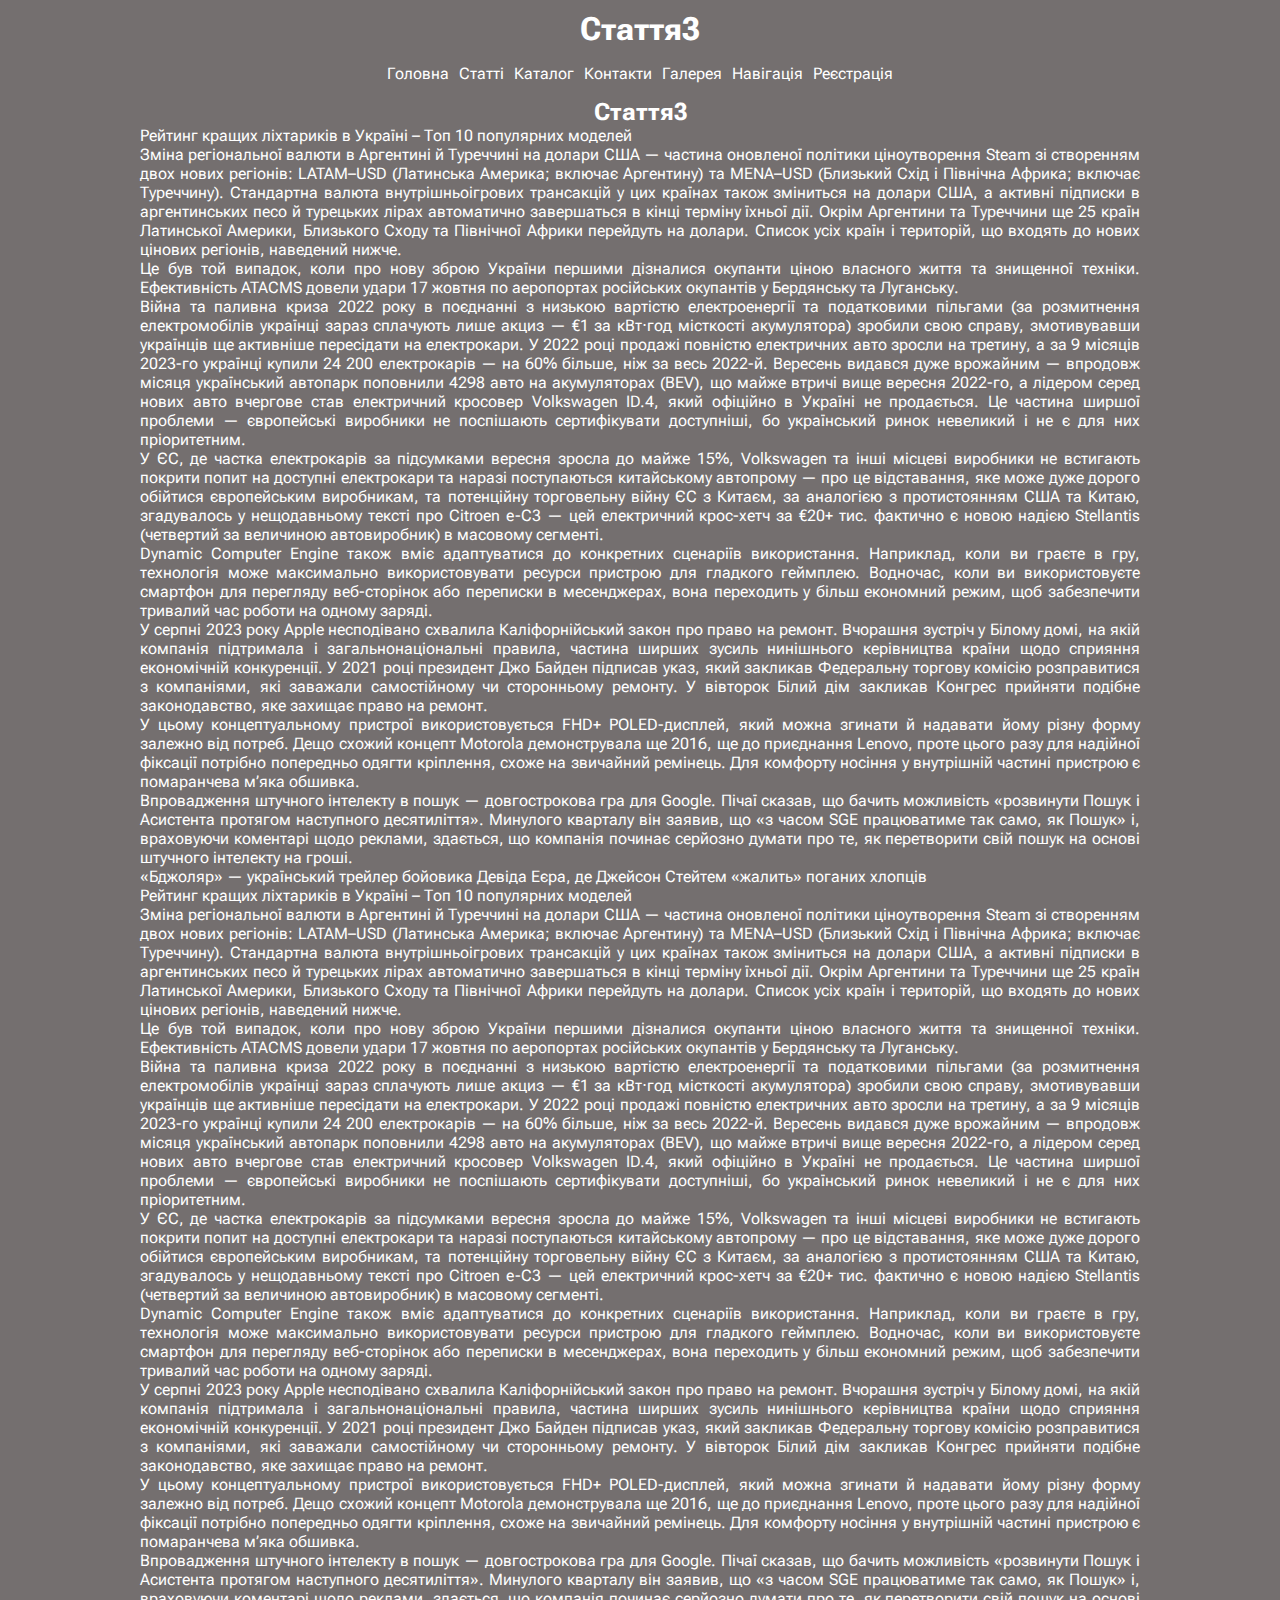
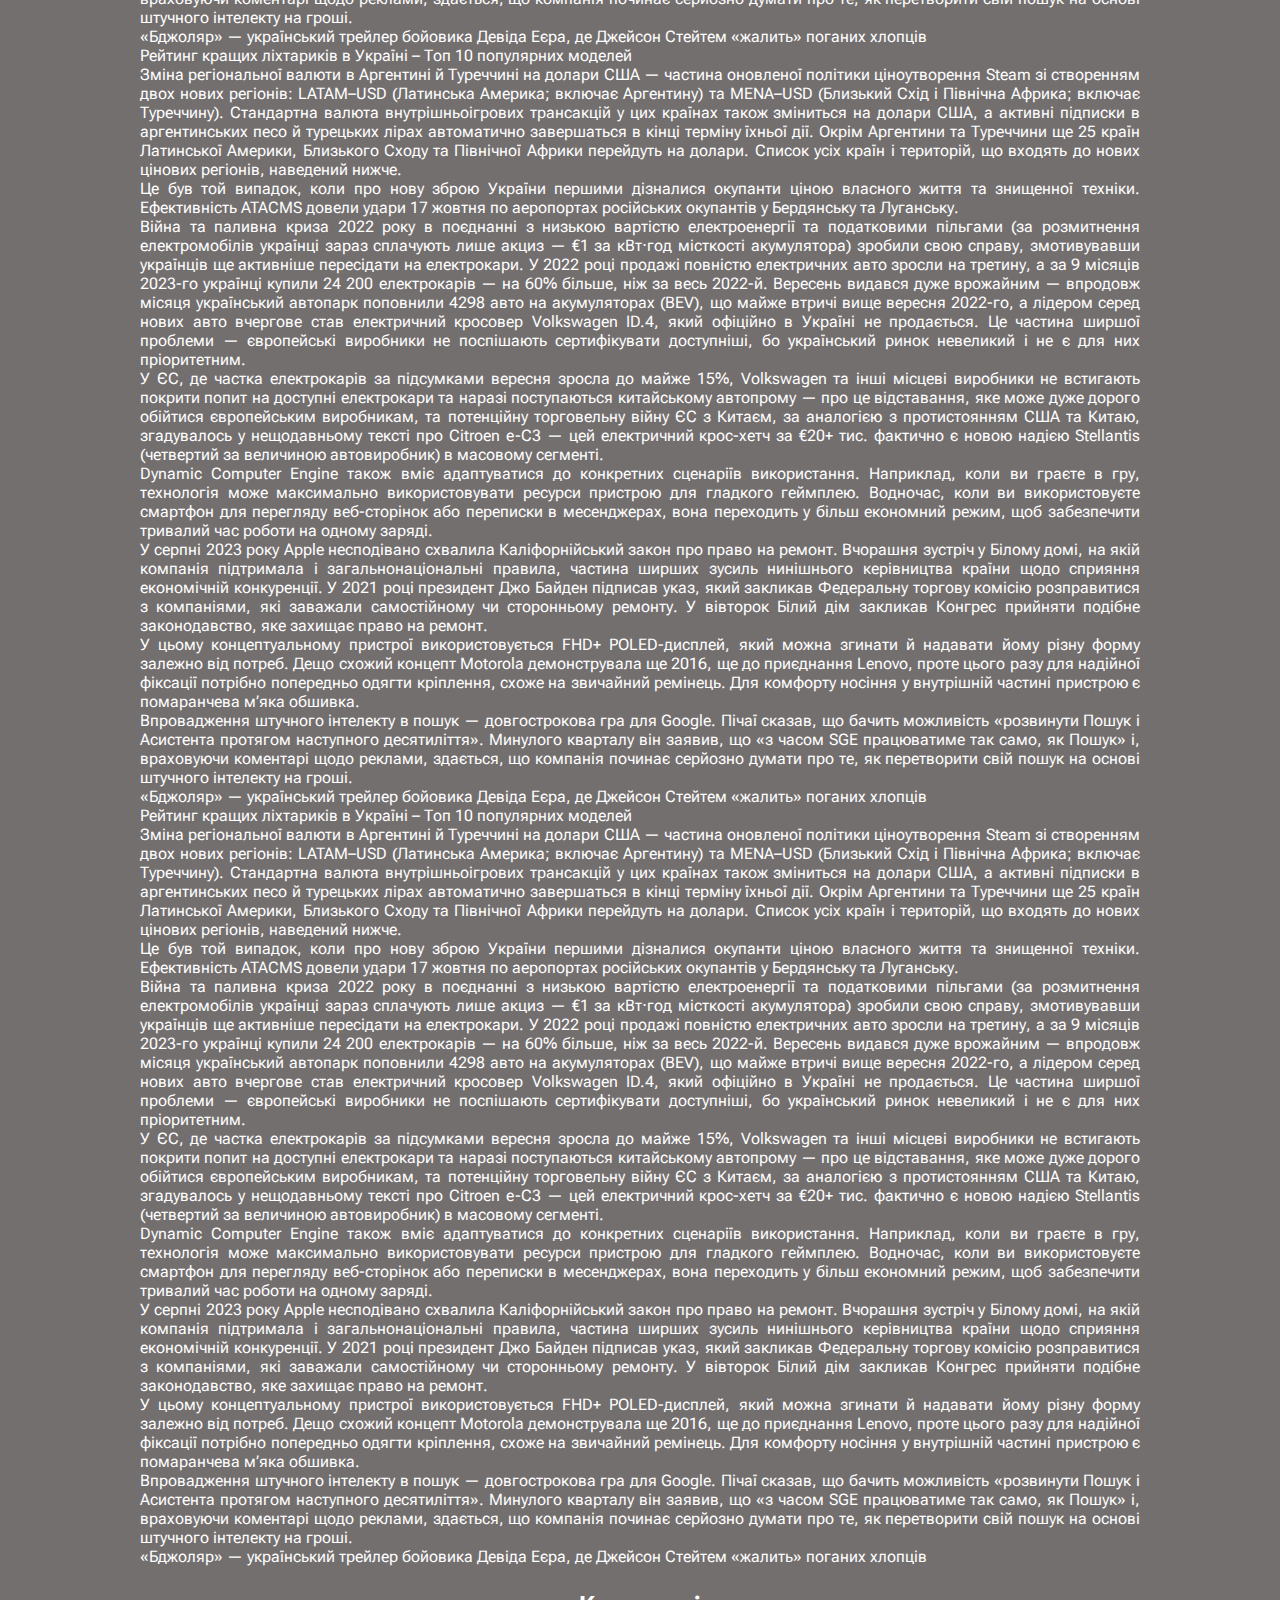
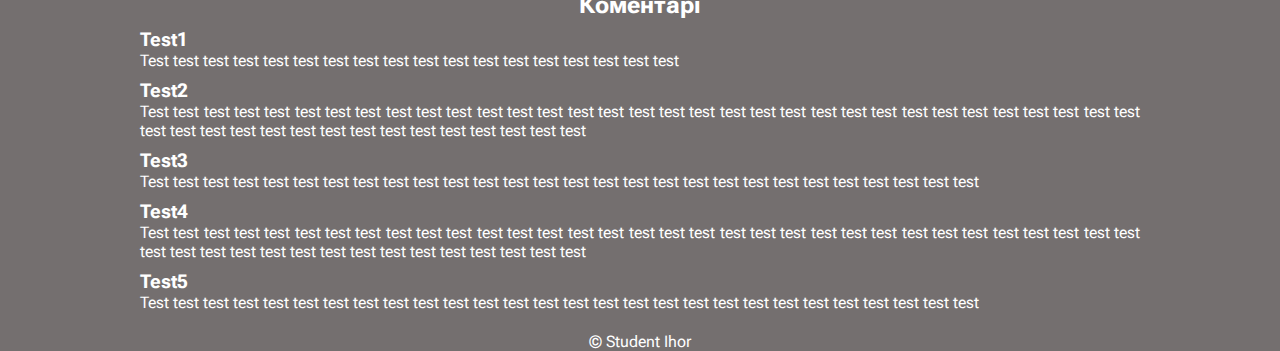
<file: pages/articles/article3.html>
<!DOCTYPE html>
<html lang="uk">

<head>
  <meta charset="UTF-8">
  <meta name="viewport" content="width=device-width, initial-scale=1.0">
  <link rel="stylesheet" href="../../style/components/reset.css">
  <link rel="stylesheet" href="../../style/components/font.css">
  <link rel="stylesheet" href="../../style/components/header.css">
  <link rel="stylesheet" href="../../style/components/footer.css">
  <link rel="stylesheet" href="../../style/article-single.css">
  <title>Стаття3</title>
</head>

<body>
  <div class="global">
    <header>
      <h1 class="headerTitle">Стаття3</h1>
      <nav class="headerNav">
        <ul class="headerList">
          <li class="headerListItem">
            <a class="headerListLink" href="../../index.html">Головна</a>
          </li>
          <li class="headerListItem">
            <a class="headerListLink" href="../articles.html">Статті</a>
          </li>
          <li class="headerListItem">
            <a class="headerListLink" href="../catalog.html">Каталог</a>
          </li>
          <li class="headerListItem">
            <a class="headerListLink" href="../contacts.html">Контакти</a>
          </li>
          <li class="headerListItem">
            <a class="headerListLink" href="../gallery.html">Галерея</a>
          </li>
          <li class="headerListItem">
            <a class="headerListLink" href="../page-nav.html">Навігація</a>
          </li>
          <li class="headerListItem">
            <a class="headerListLink" href="../registration.html">Реєстрація</a>
          </li>
        </ul>
      </nav>
    </header>

    <section>
      <article>
        <h2 class="articleTitle">Стаття3</h2>
        <p class="articleDescription">Рейтинг кращих ліхтариків в Україні – Топ 10 популярних моделей</p>
        <p class="articleDescription">Зміна регіональної валюти в Аргентині й Туреччині на долари США — частина оновленої політики ціноутворення Steam зі створенням двох нових регіонів: LATAM–USD (Латинська Америка; включає Аргентину) та MENA–USD (Близький Схід і Північна Африка; включає Туреччину). Стандартна валюта внутрішньоігрових трансакцій у цих країнах також зміниться на долари США, а активні підписки в аргентинських песо й турецьких лірах автоматично завершаться в кінці терміну їхньої дії. Окрім Аргентини та Туреччини ще 25 країн Латинської Америки, Близького Сходу та Північної Африки перейдуть на долари. Список усіх країн і територій, що входять до нових цінових регіонів, наведений нижче.</p>
        <p class="articleDescription">Це був той випадок, коли про нову зброю України першими дізналися окупанти ціною власного життя та знищенної техніки. Ефективність ATACMS довели удари 17 жовтня по аеропортах російських окупантів у Бердянську та Луганську.</p>
        <p class="articleDescription">Війна та паливна криза 2022 року в поєднанні з низькою вартістю електроенергії та податковими пільгами (за розмитнення електромобілів українці зараз сплачують лише акциз — €1 за кВт⋅год місткості акумулятора) зробили свою справу, змотивувавши українців ще активніше пересідати на електрокари. У 2022 році продажі повністю електричних авто зросли на третину, а за 9 місяців 2023-го українці купили 24 200 електрокарів — на 60% більше, ніж за весь 2022-й. Вересень видався дуже врожайним — впродовж місяця український автопарк поповнили 4298 авто на акумуляторах (BEV), що майже втричі вище вересня 2022-го, а лідером серед нових авто вчергове став електричний кросовер Volkswagen ID.4, який офіційно в Україні не продається. Це частина ширшої проблеми — європейські виробники не поспішають сертифікувати доступніші, бо український ринок невеликий і не є для них пріоритетним.</p>
        <p class="articleDescription">У ЄС, де частка електрокарів за підсумками вересня зросла до майже 15%, Volkswagen та інші місцеві виробники не встигають покрити попит на доступні електрокари та наразі поступаються китайському автопрому — про це відставання, яке може дуже дорого обійтися європейським виробникам, та потенційну торговельну війну ЄС з Китаєм, за аналогією з протистоянням США та Китаю, згадувалось у нещодавньому тексті про Citroen e-C3 — цей електричний крос-хетч за €20+ тис. фактично є новою надією Stellantis (четвертий за величиною автовиробник) в масовому сегменті.</p>
        <p class="articleDescription">Dynamic Computer Engine також вміє адаптуватися до конкретних сценаріїв використання. Наприклад, коли ви граєте в гру, технологія може максимально використовувати ресурси пристрою для гладкого геймплею. Водночас, коли ви використовуєте смартфон для перегляду веб-сторінок або переписки в месенджерах, вона переходить у більш економний режим, щоб забезпечити тривалий час роботи на одному заряді.</p>
        <p class="articleDescription">У серпні 2023 року Apple несподівано схвалила Каліфорнійський закон про право на ремонт. Вчорашня зустріч у Білому домі, на якій компанія підтримала і загальнонаціональні правила, частина ширших зусиль нинішнього керівництва країни щодо сприяння економічній конкуренції. У 2021 році президент Джо Байден підписав указ, який закликав Федеральну торгову комісію розправитися з компаніями, які заважали самостійному чи сторонньому ремонту. У вівторок Білий дім закликав Конгрес прийняти подібне законодавство, яке захищає право на ремонт.</p>
        <p class="articleDescription">У цьому концептуальному пристрої використовується FHD+ POLED-дисплей, який можна згинати й надавати йому різну форму залежно від потреб. Дещо схожий концепт Motorola демонструвала ще 2016, ще до приєднання Lenovo, проте цього разу для надійної фіксації потрібно попередньо одягти кріплення, схоже на звичайний ремінець. Для комфорту носіння у внутрішній частині пристрою є помаранчева м’яка обшивка.</p>
        <p class="articleDescription">Впровадження штучного інтелекту в пошук — довгострокова гра для Google. Пічаї сказав, що бачить можливість «розвинути Пошук і Асистента протягом наступного десятиліття». Минулого кварталу він заявив, що «з часом SGE працюватиме так само, як Пошук» і, враховуючи коментарі щодо реклами, здається, що компанія починає серйозно думати про те, як перетворити свій пошук на основі штучного інтелекту на гроші.</p>
        <p class="articleDescription">«Бджоляр» — український трейлер бойовика Девіда Еєра, де Джейсон Стейтем «жалить» поганих хлопців</p>
        <p class="articleDescription">Рейтинг кращих ліхтариків в Україні – Топ 10 популярних моделей</p>
        <p class="articleDescription">Зміна регіональної валюти в Аргентині й Туреччині на долари США — частина оновленої політики ціноутворення Steam зі створенням двох нових регіонів: LATAM–USD (Латинська Америка; включає Аргентину) та MENA–USD (Близький Схід і Північна Африка; включає Туреччину). Стандартна валюта внутрішньоігрових трансакцій у цих країнах також зміниться на долари США, а активні підписки в аргентинських песо й турецьких лірах автоматично завершаться в кінці терміну їхньої дії. Окрім Аргентини та Туреччини ще 25 країн Латинської Америки, Близького Сходу та Північної Африки перейдуть на долари. Список усіх країн і територій, що входять до нових цінових регіонів, наведений нижче.</p>
        <p class="articleDescription">Це був той випадок, коли про нову зброю України першими дізналися окупанти ціною власного життя та знищенної техніки. Ефективність ATACMS довели удари 17 жовтня по аеропортах російських окупантів у Бердянську та Луганську.</p>
        <p class="articleDescription">Війна та паливна криза 2022 року в поєднанні з низькою вартістю електроенергії та податковими пільгами (за розмитнення електромобілів українці зараз сплачують лише акциз — €1 за кВт⋅год місткості акумулятора) зробили свою справу, змотивувавши українців ще активніше пересідати на електрокари. У 2022 році продажі повністю електричних авто зросли на третину, а за 9 місяців 2023-го українці купили 24 200 електрокарів — на 60% більше, ніж за весь 2022-й. Вересень видався дуже врожайним — впродовж місяця український автопарк поповнили 4298 авто на акумуляторах (BEV), що майже втричі вище вересня 2022-го, а лідером серед нових авто вчергове став електричний кросовер Volkswagen ID.4, який офіційно в Україні не продається. Це частина ширшої проблеми — європейські виробники не поспішають сертифікувати доступніші, бо український ринок невеликий і не є для них пріоритетним.</p>
        <p class="articleDescription">У ЄС, де частка електрокарів за підсумками вересня зросла до майже 15%, Volkswagen та інші місцеві виробники не встигають покрити попит на доступні електрокари та наразі поступаються китайському автопрому — про це відставання, яке може дуже дорого обійтися європейським виробникам, та потенційну торговельну війну ЄС з Китаєм, за аналогією з протистоянням США та Китаю, згадувалось у нещодавньому тексті про Citroen e-C3 — цей електричний крос-хетч за €20+ тис. фактично є новою надією Stellantis (четвертий за величиною автовиробник) в масовому сегменті.</p>
        <p class="articleDescription">Dynamic Computer Engine також вміє адаптуватися до конкретних сценаріїв використання. Наприклад, коли ви граєте в гру, технологія може максимально використовувати ресурси пристрою для гладкого геймплею. Водночас, коли ви використовуєте смартфон для перегляду веб-сторінок або переписки в месенджерах, вона переходить у більш економний режим, щоб забезпечити тривалий час роботи на одному заряді.</p>
        <p class="articleDescription">У серпні 2023 року Apple несподівано схвалила Каліфорнійський закон про право на ремонт. Вчорашня зустріч у Білому домі, на якій компанія підтримала і загальнонаціональні правила, частина ширших зусиль нинішнього керівництва країни щодо сприяння економічній конкуренції. У 2021 році президент Джо Байден підписав указ, який закликав Федеральну торгову комісію розправитися з компаніями, які заважали самостійному чи сторонньому ремонту. У вівторок Білий дім закликав Конгрес прийняти подібне законодавство, яке захищає право на ремонт.</p>
        <p class="articleDescription">У цьому концептуальному пристрої використовується FHD+ POLED-дисплей, який можна згинати й надавати йому різну форму залежно від потреб. Дещо схожий концепт Motorola демонструвала ще 2016, ще до приєднання Lenovo, проте цього разу для надійної фіксації потрібно попередньо одягти кріплення, схоже на звичайний ремінець. Для комфорту носіння у внутрішній частині пристрою є помаранчева м’яка обшивка.</p>
        <p class="articleDescription">Впровадження штучного інтелекту в пошук — довгострокова гра для Google. Пічаї сказав, що бачить можливість «розвинути Пошук і Асистента протягом наступного десятиліття». Минулого кварталу він заявив, що «з часом SGE працюватиме так само, як Пошук» і, враховуючи коментарі щодо реклами, здається, що компанія починає серйозно думати про те, як перетворити свій пошук на основі штучного інтелекту на гроші.</p>
        <p class="articleDescription">«Бджоляр» — український трейлер бойовика Девіда Еєра, де Джейсон Стейтем «жалить» поганих хлопців</p>
        <p class="articleDescription">Рейтинг кращих ліхтариків в Україні – Топ 10 популярних моделей</p>
        <p class="articleDescription">Зміна регіональної валюти в Аргентині й Туреччині на долари США — частина оновленої політики ціноутворення Steam зі створенням двох нових регіонів: LATAM–USD (Латинська Америка; включає Аргентину) та MENA–USD (Близький Схід і Північна Африка; включає Туреччину). Стандартна валюта внутрішньоігрових трансакцій у цих країнах також зміниться на долари США, а активні підписки в аргентинських песо й турецьких лірах автоматично завершаться в кінці терміну їхньої дії. Окрім Аргентини та Туреччини ще 25 країн Латинської Америки, Близького Сходу та Північної Африки перейдуть на долари. Список усіх країн і територій, що входять до нових цінових регіонів, наведений нижче.</p>
        <p class="articleDescription">Це був той випадок, коли про нову зброю України першими дізналися окупанти ціною власного життя та знищенної техніки. Ефективність ATACMS довели удари 17 жовтня по аеропортах російських окупантів у Бердянську та Луганську.</p>
        <p class="articleDescription">Війна та паливна криза 2022 року в поєднанні з низькою вартістю електроенергії та податковими пільгами (за розмитнення електромобілів українці зараз сплачують лише акциз — €1 за кВт⋅год місткості акумулятора) зробили свою справу, змотивувавши українців ще активніше пересідати на електрокари. У 2022 році продажі повністю електричних авто зросли на третину, а за 9 місяців 2023-го українці купили 24 200 електрокарів — на 60% більше, ніж за весь 2022-й. Вересень видався дуже врожайним — впродовж місяця український автопарк поповнили 4298 авто на акумуляторах (BEV), що майже втричі вище вересня 2022-го, а лідером серед нових авто вчергове став електричний кросовер Volkswagen ID.4, який офіційно в Україні не продається. Це частина ширшої проблеми — європейські виробники не поспішають сертифікувати доступніші, бо український ринок невеликий і не є для них пріоритетним.</p>
        <p class="articleDescription">У ЄС, де частка електрокарів за підсумками вересня зросла до майже 15%, Volkswagen та інші місцеві виробники не встигають покрити попит на доступні електрокари та наразі поступаються китайському автопрому — про це відставання, яке може дуже дорого обійтися європейським виробникам, та потенційну торговельну війну ЄС з Китаєм, за аналогією з протистоянням США та Китаю, згадувалось у нещодавньому тексті про Citroen e-C3 — цей електричний крос-хетч за €20+ тис. фактично є новою надією Stellantis (четвертий за величиною автовиробник) в масовому сегменті.</p>
        <p class="articleDescription">Dynamic Computer Engine також вміє адаптуватися до конкретних сценаріїв використання. Наприклад, коли ви граєте в гру, технологія може максимально використовувати ресурси пристрою для гладкого геймплею. Водночас, коли ви використовуєте смартфон для перегляду веб-сторінок або переписки в месенджерах, вона переходить у більш економний режим, щоб забезпечити тривалий час роботи на одному заряді.</p>
        <p class="articleDescription">У серпні 2023 року Apple несподівано схвалила Каліфорнійський закон про право на ремонт. Вчорашня зустріч у Білому домі, на якій компанія підтримала і загальнонаціональні правила, частина ширших зусиль нинішнього керівництва країни щодо сприяння економічній конкуренції. У 2021 році президент Джо Байден підписав указ, який закликав Федеральну торгову комісію розправитися з компаніями, які заважали самостійному чи сторонньому ремонту. У вівторок Білий дім закликав Конгрес прийняти подібне законодавство, яке захищає право на ремонт.</p>
        <p class="articleDescription">У цьому концептуальному пристрої використовується FHD+ POLED-дисплей, який можна згинати й надавати йому різну форму залежно від потреб. Дещо схожий концепт Motorola демонструвала ще 2016, ще до приєднання Lenovo, проте цього разу для надійної фіксації потрібно попередньо одягти кріплення, схоже на звичайний ремінець. Для комфорту носіння у внутрішній частині пристрою є помаранчева м’яка обшивка.</p>
        <p class="articleDescription">Впровадження штучного інтелекту в пошук — довгострокова гра для Google. Пічаї сказав, що бачить можливість «розвинути Пошук і Асистента протягом наступного десятиліття». Минулого кварталу він заявив, що «з часом SGE працюватиме так само, як Пошук» і, враховуючи коментарі щодо реклами, здається, що компанія починає серйозно думати про те, як перетворити свій пошук на основі штучного інтелекту на гроші.</p>
        <p class="articleDescription">«Бджоляр» — український трейлер бойовика Девіда Еєра, де Джейсон Стейтем «жалить» поганих хлопців</p>
        <p class="articleDescription">Рейтинг кращих ліхтариків в Україні – Топ 10 популярних моделей</p>
        <p class="articleDescription">Зміна регіональної валюти в Аргентині й Туреччині на долари США — частина оновленої політики ціноутворення Steam зі створенням двох нових регіонів: LATAM–USD (Латинська Америка; включає Аргентину) та MENA–USD (Близький Схід і Північна Африка; включає Туреччину). Стандартна валюта внутрішньоігрових трансакцій у цих країнах також зміниться на долари США, а активні підписки в аргентинських песо й турецьких лірах автоматично завершаться в кінці терміну їхньої дії. Окрім Аргентини та Туреччини ще 25 країн Латинської Америки, Близького Сходу та Північної Африки перейдуть на долари. Список усіх країн і територій, що входять до нових цінових регіонів, наведений нижче.</p>
        <p class="articleDescription">Це був той випадок, коли про нову зброю України першими дізналися окупанти ціною власного життя та знищенної техніки. Ефективність ATACMS довели удари 17 жовтня по аеропортах російських окупантів у Бердянську та Луганську.</p>
        <p class="articleDescription">Війна та паливна криза 2022 року в поєднанні з низькою вартістю електроенергії та податковими пільгами (за розмитнення електромобілів українці зараз сплачують лише акциз — €1 за кВт⋅год місткості акумулятора) зробили свою справу, змотивувавши українців ще активніше пересідати на електрокари. У 2022 році продажі повністю електричних авто зросли на третину, а за 9 місяців 2023-го українці купили 24 200 електрокарів — на 60% більше, ніж за весь 2022-й. Вересень видався дуже врожайним — впродовж місяця український автопарк поповнили 4298 авто на акумуляторах (BEV), що майже втричі вище вересня 2022-го, а лідером серед нових авто вчергове став електричний кросовер Volkswagen ID.4, який офіційно в Україні не продається. Це частина ширшої проблеми — європейські виробники не поспішають сертифікувати доступніші, бо український ринок невеликий і не є для них пріоритетним.</p>
        <p class="articleDescription">У ЄС, де частка електрокарів за підсумками вересня зросла до майже 15%, Volkswagen та інші місцеві виробники не встигають покрити попит на доступні електрокари та наразі поступаються китайському автопрому — про це відставання, яке може дуже дорого обійтися європейським виробникам, та потенційну торговельну війну ЄС з Китаєм, за аналогією з протистоянням США та Китаю, згадувалось у нещодавньому тексті про Citroen e-C3 — цей електричний крос-хетч за €20+ тис. фактично є новою надією Stellantis (четвертий за величиною автовиробник) в масовому сегменті.</p>
        <p class="articleDescription">Dynamic Computer Engine також вміє адаптуватися до конкретних сценаріїв використання. Наприклад, коли ви граєте в гру, технологія може максимально використовувати ресурси пристрою для гладкого геймплею. Водночас, коли ви використовуєте смартфон для перегляду веб-сторінок або переписки в месенджерах, вона переходить у більш економний режим, щоб забезпечити тривалий час роботи на одному заряді.</p>
        <p class="articleDescription">У серпні 2023 року Apple несподівано схвалила Каліфорнійський закон про право на ремонт. Вчорашня зустріч у Білому домі, на якій компанія підтримала і загальнонаціональні правила, частина ширших зусиль нинішнього керівництва країни щодо сприяння економічній конкуренції. У 2021 році президент Джо Байден підписав указ, який закликав Федеральну торгову комісію розправитися з компаніями, які заважали самостійному чи сторонньому ремонту. У вівторок Білий дім закликав Конгрес прийняти подібне законодавство, яке захищає право на ремонт.</p>
        <p class="articleDescription">У цьому концептуальному пристрої використовується FHD+ POLED-дисплей, який можна згинати й надавати йому різну форму залежно від потреб. Дещо схожий концепт Motorola демонструвала ще 2016, ще до приєднання Lenovo, проте цього разу для надійної фіксації потрібно попередньо одягти кріплення, схоже на звичайний ремінець. Для комфорту носіння у внутрішній частині пристрою є помаранчева м’яка обшивка.</p>
        <p class="articleDescription">Впровадження штучного інтелекту в пошук — довгострокова гра для Google. Пічаї сказав, що бачить можливість «розвинути Пошук і Асистента протягом наступного десятиліття». Минулого кварталу він заявив, що «з часом SGE працюватиме так само, як Пошук» і, враховуючи коментарі щодо реклами, здається, що компанія починає серйозно думати про те, як перетворити свій пошук на основі штучного інтелекту на гроші.</p>
        <p class="articleDescription">«Бджоляр» — український трейлер бойовика Девіда Еєра, де Джейсон Стейтем «жалить» поганих хлопців</p>
      </article>
      <div class="comments" id="comments">
        <h2 class="commentsTitle">Коментарі</h2>
        <ul class="commentsList">
          <li class="commentsItem">
            <h3 class="commentsName">Test1</h3>
            <p class="commentsDescription">Test test test test test test test test test test test test test test test test test test</p>
          </li>
          <li class="commentsItem">
            <h3 class="commentsName">Test2</h3>
            <p class="commentsDescription">Test test test test test test test test test test test test test test test test test test test test test test test test test test test test test test test test test test test test test test test test test test test test test test test test</p>
          </li>
          <li class="commentsItem">
            <h3 class="commentsName">Test3</h3>
            <p class="commentsDescription">Test test test test test test test test test test test test test test test test test test test test test test test test test test test test</p>
          </li>
          <li class="commentsItem">
            <h3 class="commentsName">Test4</h3>
            <p class="commentsDescription">Test test test test test test test test test test test test test test test test test test test test test test test test test test test test test test test test test test test test test test test test test test test test test test test test</p>
          </li>
          <li class="commentsItem">
            <h3 class="commentsName">Test5</h3>
            <p class="commentsDescription">Test test test test test test test test test test test test test test test test test test test test test test test test test test test test</p>
          </li>
        </ul>
      </div>
    </section>

    <footer>
      <p class="footerCaption">&copy; Student Ihor</p>
    </footer>
  </div>
</body>
</html>
</file>
<file: style/components/font.css>
@font-face {
  font-family: RobotoFlex;
  src: url(../../assets/font/RobotoFlex.ttf);
}
</file>
<file: style/components/header.css>
body {
  background-color: #746f6f;
}

.global {
  max-width: 1200px;
  margin: 10px auto 0;
  text-align: center;
  font-family: "RobotoFlex";
  color: #fff;
}

.headerList {
  display: flex;
  justify-content: center;
  align-items: center;
  height: 50px;
}

.headerListItem {
  padding: 0 5px;
}

.headerListLink {
  color: #fff;
  transition: all 1s;
}

.headerListLink.active {
  color: #89ebb1;
  font-weight: 900;
}

.headerListLink:hover {
  color: #00ff6a;
  font-weight: 900;
  font-size: large;
  padding: 0 15px;
}
</file>
<file: style/components/footer.css>
footer {
  margin-top: 20px;
}
</file>
<file: style/articles.css>
article {
  width: 600px;
  margin: 0 auto;
}

.articleTitle {
  margin-bottom: 10px;
}

.articleDescription {
  text-align: justify;
}

.articleLink {
  color: rgb(196, 195, 101);
}

.articleLink.comment {
  text-align: left;
  display: block;
}

hr {
  width: 600px;
}
</file>
<file: style/catalog.css>
.catalogItem {
  padding: 10px 0;
}

.catalogTitle {
  color: #833939;
}

.catalogListInner {
  display: flex;
  justify-content: center;
}

.catalogItemInner {
  padding: 0 5px;
}

.catalogTitleInner {
  color: #faa0a0;
}
</file>
<file: style/contacts.css>
.contacts {
  max-width: 600px;
  margin: 0 auto;
}

.locationDescription {
  padding: 10px 0;
}

iframe {
  border-radius: 5%;
}

.contactForm {
  margin-top: 25px;
}

.field {
  width: 100%;
  margin: 10px 0 0 0;
  padding: 10px;
  max-width: 580px;
  border: none;
  border-radius: 10px;
  outline: none;
}

textarea {
  resize: none;
}

.submit {
  margin-top: 10px;
  padding: 10px;
  border-radius: 10px;
  border: none;
  outline: none;
  cursor: pointer;
}
</file>
<file: style/gallery.css>
.gallery {
  display: flex;
  justify-content: center;
}

.galletyImg {
  width: 300px;
  height: 300px;
}
</file>
<file: style/page-nav.css>
html {
  scroll-behavior: smooth;
}

.navList {
  display: flex;
  justify-content: center;
}

.navItem {
  padding: 0 5px;
}

.navLink, .textLink {
  color: #77e2f5;
}

article {
  margin-top: 15px;
}

.textTitle {
  margin-bottom: 5px;
}

.textDescription {
  text-align: justify
}
</file>
<file: style/registration.css>
.contactForm {
  margin-top: 25px;
  width: 600px;
  margin: 0 auto;
}

.contactFormTitle {
  margin: 30px 0 10px;
}

.field {
  width: 100%;
  margin: 10px 0 0 0;
  padding: 10px;
  max-width: 580px;
  border: none;
  border-radius: 10px;
  outline: none;
}

#image {
  width: 180px;
  text-align: center;
  margin: 10px auto;
  border: 1px solid;
}

.imgSelect {
  display: block;
  width: 100%;
}

.gender, .kitchen {
  display: flex;
}

.field.genderSelect, .field.kitchenSelect {
  margin: unset;
}

.labelKitchen {
  display: flex;
  align-items: center;
}

textarea {
  resize: none;
}

.submit, .reset {
  margin-top: 10px;
  padding: 10px;
  border-radius: 10px;
  border: none;
  outline: none;
  cursor: pointer;
}
</file>
<file: style/article-single.css>
html {
  scroll-behavior: smooth;
  overflow-y: scroll;
}

section {
  width: 1000px;
  margin: 0 auto;
}

.articleDescription {
  text-align: justify;
}

.comments {
  margin-top: 25px;
}

.commentsList, .commentsItem {
  margin-top: 10px;
}

.commentsItem {
  text-align: justify;
}
</file>
